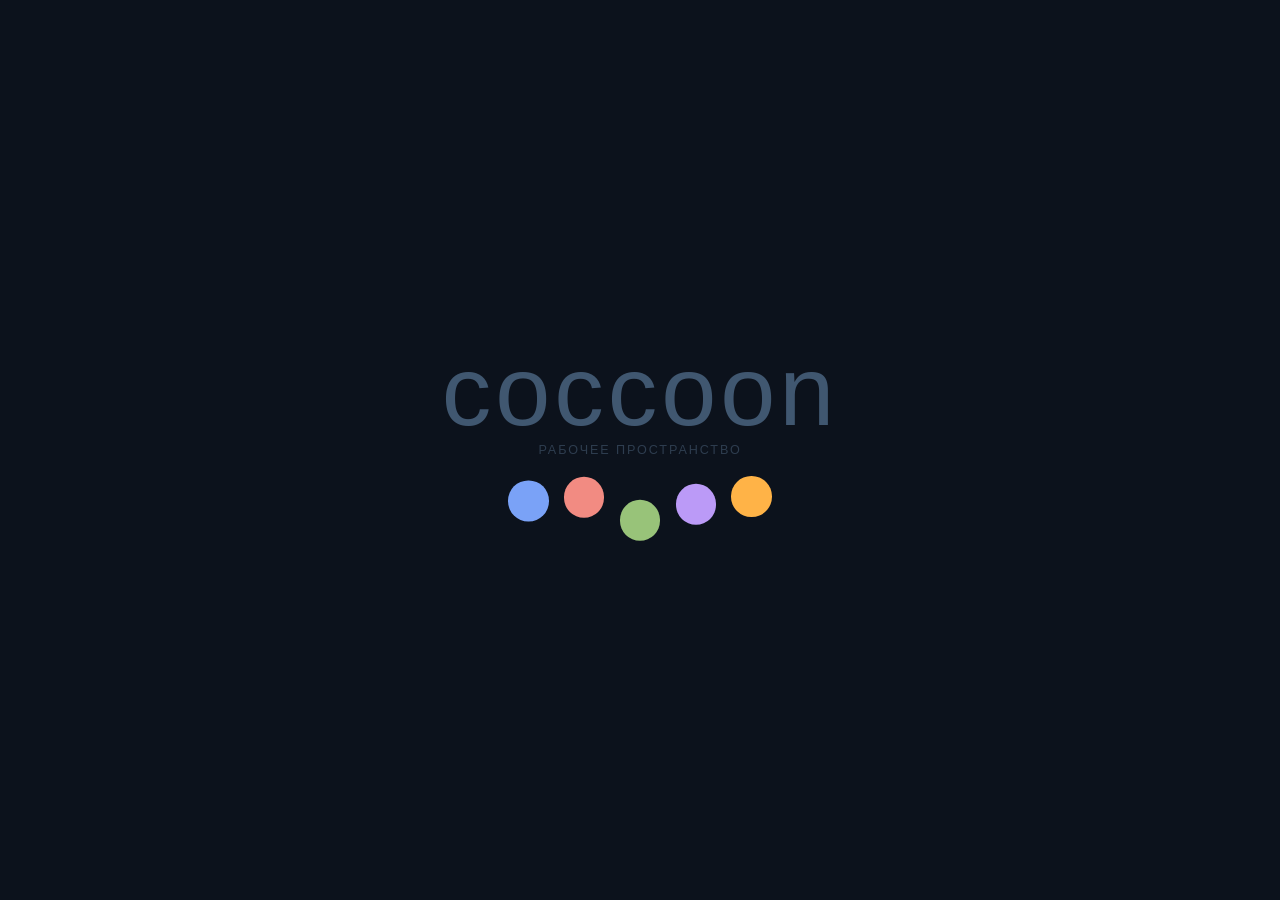
<file: index.html>
<!DOCTYPE html>
<html lang="ru">
<head>
    <meta charset="UTF-8">
    <meta name="viewport" content="width=device-width, initial-scale=1.0">
    <title>coccoon</title>
    <link rel="manifest" href="manifest.json">
<style>
    * {
        margin: 0;
        padding: 0;
        box-sizing: border-box;
    }

    html, body {
        height: 100%;
    }

    body {
        background: #0c121c;
        color: #ffffff;
        font-family: 'Inter', -apple-system, BlinkMacSystemFont, system-ui, sans-serif;
        height: 100dvh; /* динамическая высота для мобильных браузеров */
        overflow: hidden;
        -webkit-tap-highlight-color: transparent;
    }

    /*
     * Сетка из трёх строк: 1fr / auto / 1fr.
     * Средняя строка (subtitle) всегда ровно по центру.
     * Подзаголовок — якорь, всё остальное привязано к нему.
     */
    .center-wrapper {
        display: grid;
        grid-template-rows: 1fr auto 1fr;
        height: 100dvh;
        width: 100%;
        justify-items: center;
    }

    /* Заголовок — в верхней строке, прижат к подзаголовку */
    .top {
        grid-row: 1;
        align-self: end;
        padding-bottom: 0.2rem;
        padding-inline: 1rem;
        max-width: 100%;
    }

    h1 {
        font-size: clamp(44px, 11vh, 120px);
        font-weight: 400;
        font-family: 'Impact', 'Arial Narrow', sans-serif;
        color: #405770;
        letter-spacing: clamp(2px, 0.4vw, 4px);
        line-height: 1;
        white-space: nowrap;
    }

    /* Подзаголовок — якорь, всегда по центру */
    .subtitle {
        grid-row: 2;
        font-size: clamp(10px, 1.4vh, 18px);
        color: #2e3d4f;
        letter-spacing: clamp(1px, 0.15vw, 2px);
        text-transform: uppercase;
        font-family: 'Arial Black', 'Helvetica Bold', sans-serif;
        text-align: center;
        padding-inline: 1rem;
    }

    /* Шары — в нижней строке, прижаты к подзаголовку */
    .bottom {
        grid-row: 3;
        align-self: start;
        padding-top: 3rem;
        padding-inline: 1rem;
        max-width: 100%;
    }

    .balls-container {
        position: relative;
        display: flex;
        gap: clamp(6px, 1.2vw, 20px);
        align-items: center;
        justify-content: center;
        flex-wrap: nowrap;
    }

    .ball {
        width: clamp(20px, 4.5vh, 50px);
        height: clamp(20px, 4.5vh, 50px);
        border-radius: 50%;
        transform-origin: bottom;
        pointer-events: auto;
        flex-shrink: 0;
    }

    .ball:nth-child(1) { background: #7aa2f7; }
    .ball:nth-child(2) { background: #f28b82; }
    .ball:nth-child(3) { background: #98c379; }
    .ball:nth-child(4) { background: #bb9af7; }
    .ball:nth-child(5) { background: #ffb347; }

    /* Кнопка — абсолютный центр контейнера шаров */
    .btn {
        position: absolute;
        left: 50%;
        top: 50%;
        transform: translate(-50%, -50%);
        background-color: transparent;
        color: #cdd9ea;
        font-size: clamp(13px, 2.2vh, 24px);
        padding: 12px 70px;
        border-radius: 40px;
        text-decoration: none;
        font-family: 'Impact', 'Arial Narrow', sans-serif;
        opacity: 0;
        transition: opacity 1s ease;
        z-index: 100;
        white-space: nowrap;
        pointer-events: auto;
    }

    .btn.visible {
        opacity: 1;
    }

    /* ===== ЗАГЛУШКА ДЛЯ МАЛЕНЬКИХ ЭКРАНОВ ===== */
    .mobile-warning {
        display: none;
        position: fixed;
        inset: 0;
        z-index: 999999;
        background: #0c121c;
        color: #fff;
        flex-direction: column;
        align-items: center;
        justify-content: center;
        text-align: center;
        padding: 30px;
        box-sizing: border-box;
    }

    .mobile-warning.show {
        display: flex;
    }

    .mobile-warning h2 {
        font-size: clamp(22px, 3.5vh, 28px);
        margin-bottom: 15px;
        font-family: 'Impact', 'Arial Narrow', sans-serif;
        color: #7aa2f7;
        letter-spacing: 1px;
    }

    .mobile-warning p {
        font-size: clamp(14px, 2.2vh, 16px);
        color: #8f9eb5;
        line-height: 1.6;
        max-width: 320px;
    }

    /* =========================================================
       ЯВНАЯ АДАПТАЦИЯ ПО БРЕЙКПОИНТАМ
       (дополняет clamp() точными пределами на каждом диапазоне)
       ========================================================= */

    /* Ноутбуки и небольшие мониторы */
    @media (max-width: 1200px) {
        h1 { font-size: clamp(56px, 10vh, 100px); }
        .subtitle { font-size: clamp(12px, 1.3vh, 16px); }
        .btn { font-size: clamp(16px, 2vh, 22px); padding: 12px 60px; }
    }

    /* Планшеты */
    @media (max-width: 992px) {
        h1 { font-size: clamp(48px, 9vh, 80px); letter-spacing: 3px; }
        .subtitle { font-size: 13px; letter-spacing: 1.5px; }
        .btn { font-size: 18px; padding: 10px 55px; }
        .ball { width: clamp(24px, 5vh, 40px); height: clamp(24px, 5vh, 40px); }
        .balls-container { gap: 12px; }
    }

    /* ===== ТЕЛЕФОНЫ ===== */
    @media (max-width: 768px) {
        .center-wrapper {
            grid-template-rows: 1fr auto 1fr;
        }

        h1 {
            font-size: clamp(40px, 9vh, 64px);
            letter-spacing: 2px;
        }

        .subtitle {
            font-size: 11px;
            letter-spacing: 1.5px;
        }

        .btn {
            font-size: 15px;
            padding: 10px 42px;
        }

        .ball {
            width: clamp(20px, 5vh, 34px);
            height: clamp(20px, 5vh, 34px);
        }

        .balls-container {
            gap: 10px;
        }
    }

    /* Маленькие телефоны (iPhone SE, Galaxy A-серия и т.п.) */
    @media (max-width: 576px) {
        h1 {
            font-size: clamp(34px, 8vh, 52px);
            letter-spacing: 1.5px;
        }

        .subtitle {
            font-size: 10px;
            letter-spacing: 1px;
        }

        .btn {
            font-size: 14px;
            padding: 9px 34px;
        }

        .ball {
            width: clamp(18px, 4.5vh, 28px);
            height: clamp(18px, 4.5vh, 28px);
        }

        .balls-container {
            gap: 8px;
        }
    }

    /* Очень узкие телефоны */
    @media (max-width: 400px) {
        h1 {
            font-size: clamp(28px, 7.5vh, 42px);
            letter-spacing: 1px;
        }

        .subtitle {
            font-size: 9px;
            letter-spacing: 0.5px;
        }

        .btn {
            font-size: 13px;
            padding: 8px 28px;
        }

        .ball {
            width: 22px;
            height: 22px;
        }

        .balls-container {
            gap: 6px;
        }

        .mobile-warning h2 { font-size: 22px; }
        .mobile-warning p { font-size: 14px; }
    }

    /* ===== АЛЬБОМНАЯ ОРИЕНТАЦИЯ / НИЗКИЕ ЭКРАНЫ ===== */
    @media (max-height: 700px) {
        h1 { font-size: clamp(40px, 12vh, 80px); }
        .subtitle { font-size: 12px; }
        .btn { font-size: 16px; padding: 9px 50px; }
        .ball { width: clamp(22px, 5vh, 40px); height: clamp(22px, 5vh, 40px); }
    }

    @media (max-height: 500px) {
        h1 { font-size: clamp(32px, 11vh, 60px); letter-spacing: 2px; }
        .subtitle { font-size: 10px; }
        .btn { font-size: 14px; padding: 7px 36px; }
        .ball { width: clamp(18px, 5.5vh, 30px); height: clamp(18px, 5.5vh, 30px); }
        .balls-container { gap: 8px; }
    }

    /* ===== ТЕЛЕФОН В ПОРТРЕТНОЙ ОРИЕНТАЦИИ (специально) ===== */
    @media (max-width: 768px) and (orientation: portrait) {
        .center-wrapper {
            /* Чуть больше воздуха вокруг подзаголовка-якоря */
            grid-template-rows: 1fr auto 1fr;
        }

        /* Кнопка на телефоне не должна вылезать за края */
        .btn {
            max-width: 90vw;
            overflow: hidden;
            text-overflow: ellipsis;
        }
    }
</style>
</head>
<body>
    <div class="mobile-warning" id="mobileWarning">
        <h2>Откройте на компьютере</h2>
        <p>Это рабочее пространство создано для больших экранов.<br>Пожалуйста, зайдите с ПК или ноутбука.</p>
    </div>

    <div class="center-wrapper">
        <div class="top">
            <h1>coccoon</h1>
        </div>

        <p class="subtitle">рабочее пространство</p>

        <div class="bottom">
            <div class="balls-container">
                <div class="ball"></div>
                <div class="ball"></div>
                <div class="ball"></div>
                <div class="ball"></div>
                <div class="ball"></div>
                <a href="coccoon.html" class="btn" id="enterBtn">начать работу</a>
            </div>
        </div>
    </div>

    <script>
        const balls = document.querySelectorAll('.ball');
        const btn = document.getElementById('enterBtn');

        let completedBalls = 0;
        const totalBalls = balls.length;

        function jumpBall(ball, jumpCount, startDelay) {
            setTimeout(() => {
                let startTime = null;
                const jumpHeight = 30;
                const jumpDuration = 600;

                function animateJump(timestamp) {
                    if (!startTime) startTime = timestamp;
                    const progress = (timestamp - startTime) / jumpDuration;

                    if (progress < 1) {
                        const easeProgress = Math.sin(progress * Math.PI);
                        const y = easeProgress * jumpHeight;
                        ball.style.transform = `translateY(-${y}px)`;
                    } else {
                        ball.style.transform = 'translateY(0)';

                        if (jumpCount < 2) {
                            jumpBall(ball, jumpCount + 1, 0);
                        } else {
                            completedBalls++;
                            if (completedBalls === totalBalls) {
                                setTimeout(expandBlueBall, 100);
                            }
                        }
                        return;
                    }

                    requestAnimationFrame(animateJump);
                }

                requestAnimationFrame(animateJump);
            }, startDelay);
        }

function expandBlueBall() {
    const blueBall = balls[0];

    // 1. Фиксируем реальную ширину контейнера ДО анимации —
    //    это ровно расстояние от левого края первого круга
    //    до правого края последнего.
    const container = blueBall.parentElement;
    const targetWidth = container.getBoundingClientRect().width;

    // 2. Сбрасываем все трансформации от прыжков
    balls.forEach(ball => {
        ball.style.animation = 'none';
        ball.style.transform = 'translateY(0)';
    });

    // 3. Убираем остальные шары из потока, чтобы они не влияли на layout.
    //    Синий шар остаётся единственным flex-элементом и растягивается
    //    ровно на ширину контейнера.
    for (let i = 1; i < balls.length; i++) {
        balls[i].style.position = 'absolute';
        balls[i].style.pointerEvents = 'none';
        balls[i].style.opacity = '1';
    }

    // 4. Синий шар — растягиваем от 0 до targetWidth (по факту — от
    //    исходной ширины круга до полной ширины контейнера).
    const startWidth = blueBall.getBoundingClientRect().width;

    // Кнопка должна поместиться внутри «пилюли» — измерим её заранее.
    btn.style.opacity = '0';
    btn.style.display = 'block';
    const btnWidth = btn.offsetWidth;
    btn.style.display = '';
    btn.style.opacity = '';

    // Итоговая ширина — ровно ширина контейнера, но не меньше кнопки + отступы
    const finalWidth = Math.max(targetWidth, btnWidth + 40);

    blueBall.style.flexShrink = '0';
    blueBall.style.zIndex = '10';

    let startTime = null;
    const expandDuration = 2000;

    function animateExpand(timestamp) {
        if (!startTime) startTime = timestamp;
        const progress = Math.min((timestamp - startTime) / expandDuration, 1);
        const easeProgress = 1 - Math.pow(1 - progress, 3);

        const currentWidth = startWidth + (finalWidth - startWidth) * easeProgress;

        // 5. Жёстко задаём ширину и позицию: левый край — на месте первого
        //    круга, правый — на месте последнего. Никаких margin.
        blueBall.style.width = `${currentWidth}px`;
        blueBall.style.minWidth = `${currentWidth}px`;
        blueBall.style.maxWidth = `${currentWidth}px`;
        blueBall.style.height = `${startWidth}px`;
        blueBall.style.borderRadius = `${startWidth / 2}px`;
        blueBall.style.margin = '0';

        // 6. Остальные шары плавно исчезают
        for (let i = 1; i < balls.length; i++) {
            balls[i].style.opacity = 1 - easeProgress;
        }

        if (progress >= 1) {
            // Финальная фиксация — ровно targetWidth
            blueBall.style.width = `${finalWidth}px`;
            blueBall.style.minWidth = `${finalWidth}px`;
            blueBall.style.maxWidth = `${finalWidth}px`;
            btn.classList.add('visible');
            return;
        }

        requestAnimationFrame(animateExpand);
    }

    requestAnimationFrame(animateExpand);
}

        balls.forEach((ball, index) => {
            jumpBall(ball, 0, index * 200);
        });

        btn.addEventListener('click', function(e) {
            e.preventDefault();

            // Маленький экран — заглушка
            if (window.matchMedia('(max-width: 1024px)').matches) {
                document.getElementById('mobileWarning').classList.add('show');
                return;
            }

            // Затемнение и переход
            const darken = document.createElement('div');
            Object.assign(darken.style, {
                position: 'fixed',
                top: '0',
                left: '0',
                width: '100%',
                height: '100%',
                backgroundColor: '#0c121c',
                opacity: '0',
                transition: 'opacity 1s ease',
                zIndex: '9999',
                pointerEvents: 'none'
            });
            document.body.appendChild(darken);

            setTimeout(() => { darken.style.opacity = '1'; }, 50);
            setTimeout(() => { window.location.href = this.href; }, 1050);
        });
    </script>
</body>
</html>
</file>
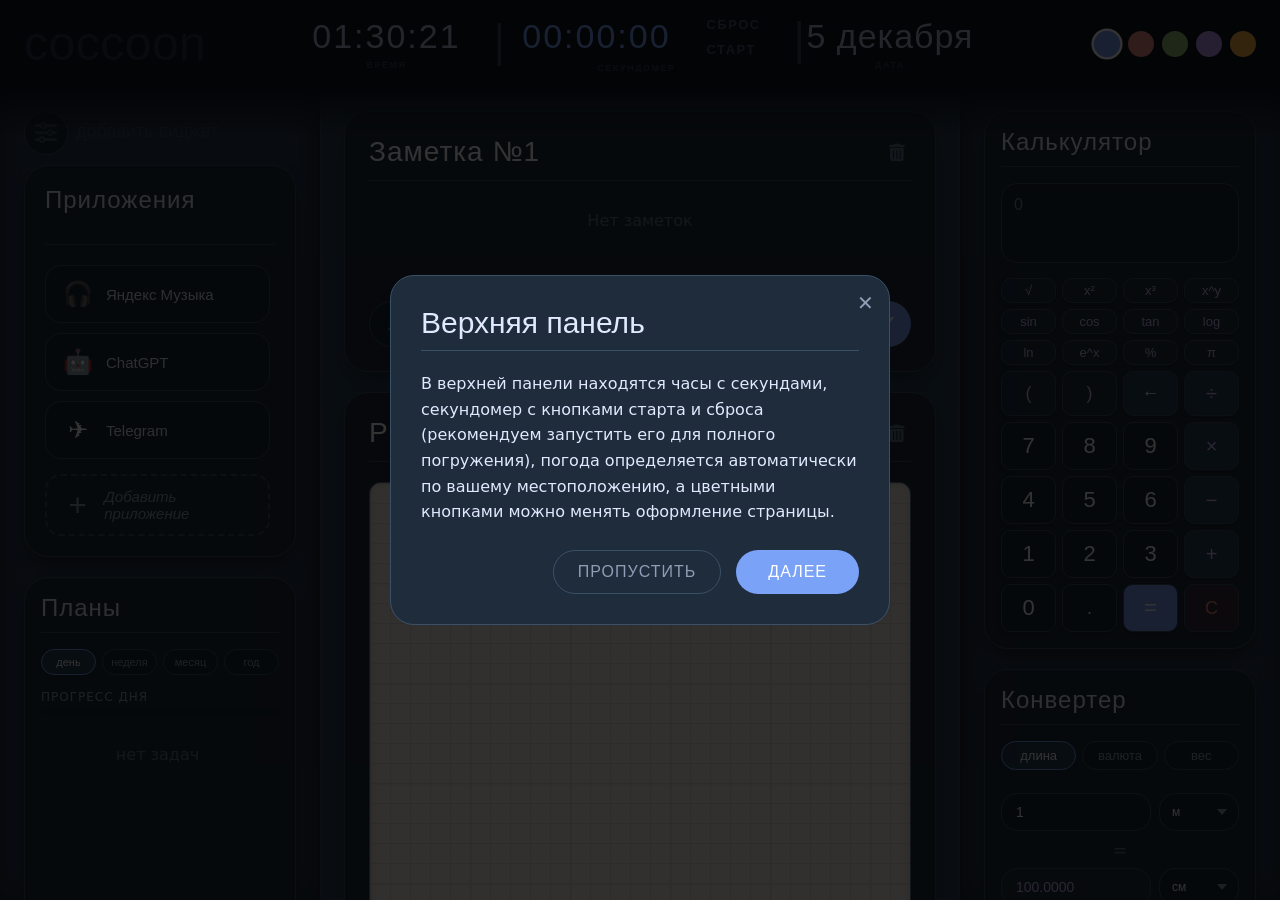
<file: coccoon.html>
<!DOCTYPE html>
<html lang="ru">
<head>
    <meta charset="UTF-8">
    <meta name="viewport" content="width=device-width, initial-scale=1.0">
    <title>coccoon · пространство</title>
    <link rel="stylesheet" href="style.css">
    <link rel="stylesheet" href="https://cdnjs.cloudflare.com/ajax/libs/font-awesome/6.0.0/css/all.min.css">
</head>
<body>

    <div class="mobile-warning">
    <h2>Откройте на компьютере</h2>
    <p>Это рабочее пространство создано для больших экранов.<br>Пожалуйста, зайдите с ПК или ноутбука.</p>
</div>

<style>
    body {
        opacity: 0;
        transition: opacity 1s ease;
    }
    body.loaded {
        opacity: 1;
    }
</style>

<script>
    // Проверяем что мы на coccoon.html и был переход с затемнением
    if (document.referrer.includes('index.html')) {
        // Затемнено при загрузке
        document.body.style.opacity = '0';
        document.body.style.transition = 'opacity 1s ease';
        
        // Плавно появляемся и добавляем класс loaded
        setTimeout(() => {
            document.body.style.opacity = '1';
            document.body.classList.add('loaded'); // Этого не хватало
        }, 100);
    } else {
        // Если зашли напрямую - показываем сразу и добавляем класс
        document.body.style.opacity = '1';
        document.body.classList.add('loaded'); // И здесь тоже
    }
</script>

<!-- Добавь сразу после <body> -->
<div class="instruction-overlay" id="instructionOverlay">
    <!-- Модальное окно -->
    <div class="instruction-modal" id="instructionModal">
        <button class="close-btn" id="closeInstruction">✕</button>
        <h1 id="instructionTitle">Верхняя панель</h1>
        <div class="instruction-content" id="instructionContent">
            <p>В верхней панели находятся часы с секундами...</p>
        </div>
        <div class="instruction-footer">
            <button class="skip-btn" id="skipBtn">Пропустить</button>
            <button class="next-btn" id="nextBtn">Далее</button>
        </div>
    </div>
</div>

<style>
/* Остальные стили модального окна без изменений */
.instruction-overlay {
    position: fixed;
    top: 0;
    left: 0;
    width: 100%;
    height: 100%;
    background: rgba(0, 0, 0, 0.8);
    z-index: 9999;
    display: flex;
    align-items: center;
    justify-content: center;
}

.instruction-modal {
    background: #1e2c3c;
    border: 1px solid #3a5068;
    border-radius: 24px;
    padding: 30px;
    max-width: 500px;
    width: 90%;
    position: relative;
    animation: fadeIn 0.3s ease;
    z-index: 9999;
}

@keyframes fadeIn {
    from { opacity: 0; transform: scale(0.95); }
    to { opacity: 1; transform: scale(1); }
}

.close-btn {
    position: absolute;
    top: 15px;
    right: 15px;
    background: transparent;
    border: none;
    color: #8f9eb5;
    font-size: 20px;
    cursor: pointer;
    transition: color 0.2s;
    z-index: 10;
}

.close-btn:hover {
    color: #ffffff;
}

.instruction-modal h1 {
    font-size: 30px;
    color: #e1e9ff;
    margin-bottom: 20px;
    border-bottom: 1px solid #3a5068;
    padding-bottom: 10px;
    font-family: 'Impact', 'Arial Narrow', sans-serif;
    font-weight: normal;
    padding-right: 30px;
}

.instruction-content p {
    color: #e1e9ff;
    margin: 15px 0;
    line-height: 1.6;
    font-size: 16px;
}

.instruction-footer {
    display: flex;
    gap: 15px;
    margin-top: 25px;
    justify-content: flex-end;
}

.skip-btn {
    background: transparent;
    color: #8f9eb5;
    border: 1px solid #3a5068;
    padding: 12px 24px;
    border-radius: 30px;
    font-size: 16px;
    cursor: pointer;
    transition: all 0.2s;
    font-family: 'Arial Black', 'Helvetica Bold', sans-serif;
    text-transform: uppercase;
    letter-spacing: 1px;
}

.skip-btn:hover {
    background: #2a3f54;
    color: #ffffff;
    border-color: #5f748d;
}

.next-btn {
    background: var(--accent-color);
    color: white;
    border: none;
    padding: 12px 32px;
    border-radius: 30px;
    font-size: 16px;
    cursor: pointer;
    transition: all 0.2s;
    font-family: 'Arial Black', 'Helvetica Bold', sans-serif;
    text-transform: uppercase;
    letter-spacing: 1px;
}

.next-btn:hover {
    background: var(--accent-color);
    transform: scale(1.02);
}
</style>

<script>
const instructions = [
    {
        title: 'Верхняя панель',
        text: 'В верхней панели находятся часы с секундами, секундомер с кнопками старта и сброса (рекомендуем запустить его для полного погружения), погода определяется автоматически по вашему местоположению, а цветными кнопками можно менять оформление страницы.'
    },
    {
        title: 'Левая колонка',
        text: 'В левой колонке живут приложения — уже есть Яндекс Музыка, ChatGPT и Telegram, а через кнопку с плюсиком можно добавить любые другие, указав название и ссылку. Ненужные приложения удаляются крестиком. Также в левой колонке находится План — можно ставить задачи на день, неделю, месяц и год, отмечать выполненные и следить за прогрессом. Отдельная кнопка добавления виджетов позволяет расширять пространство новыми заметками и рисунками.'
    },
    {
        title: 'Центральная колонка',
        text: 'Центральная колонка — самое сердце рабочего пространства. Здесь вы найдете заметки с чекбоксами, где можно записывать важное и отмечать выполненное, а также рисовалку с тетрадной клеткой и набором цветов — удобно для быстрых набросков или записей от руки. Трекер привычек помогает следить за регулярностью дел: просто нажимайте на ячейки с пн по вс, чтобы отметить выполнение, а прогресс-бар покажет общий результат за неделю. Календарь позволяет оставлять заметки на любой день и выделять даты цветом — дважды кликните по числу, чтобы добавить напоминание или событие.'
    },
    {
        title: 'Правая колонка',
        text: 'В правой колонке расположились калькулятор с кучей научных функций и конвертер величин, который поможет перевести длину, валюту или вес, курс валют примерный!'
    }
];

let currentStep = 0;

function updateInstruction() {
    document.getElementById('instructionTitle').textContent = instructions[currentStep].title;
    document.getElementById('instructionContent').innerHTML = `<p>${instructions[currentStep].text}</p>`;
    
    if (currentStep === instructions.length - 1) {
        document.getElementById('nextBtn').textContent = 'Готово';
    } else {
        document.getElementById('nextBtn').textContent = 'Далее';
    }
}

document.getElementById('closeInstruction').onclick = function() {
    document.getElementById('instructionOverlay').style.display = 'none';
};

document.getElementById('skipBtn').onclick = function() {
    document.getElementById('instructionOverlay').style.display = 'none';
};

document.getElementById('nextBtn').onclick = function() {
    if (currentStep < instructions.length - 1) {
        currentStep++;
        updateInstruction();
    } else {
        document.getElementById('instructionOverlay').style.display = 'none';
    }
};

updateInstruction();
</script>

<!-- ШАПКА (липкая) -->
<header class="header">
    <div class="header-content">
        <div class="logo">
            <h1>coccoon</h1>
        </div>
        
        <div class="header-info">
            <!-- Время -->
            <div class="time-block">
                <div class="time-row">
                    <div class="time" id="currentTime">--:--:--</div>
                </div>
                <div class="time-label">время</div>
            </div>
            
            <!-- Секундомер -->
            <div class="timer-block">
                <div class="timer-row">
                    <div class="timer-display" id="stopwatch">00:00:00</div>
                    <div class="timer-buttons">
                        <button class="timer-btn" id="resetStopwatch">сброс</button>
                        <button class="timer-btn" id="startStopwatch">старт</button>
                    </div>
                </div>
                <div class="timer-label">секундомер</div>
            </div>
            
            <!-- Дата -->
            <div class="date-block">
                <div class="date-row">
                    <div class="date" id="currentDate">---</div>
                </div>
                <div class="date-label">дата</div>
            </div>
        </div>
        
            <!-- Кнопки смены темы (куда хочешь, например в правую колонку) -->
<div class="theme-switcher">
    <button class="theme-btn" data-theme="blue" style="background: #7aa2f7"></button>
    <button class="theme-btn" data-theme="red" style="background: #f28b82"></button>
    <button class="theme-btn" data-theme="green" style="background: #98c379"></button>
    <button class="theme-btn" data-theme="purple" style="background: #bb9af7"></button>
    <button class="theme-btn" data-theme="orange" style="background: #ffb347"></button>
</div>




    </div>
</header>

    <!-- ТРИ КОЛОНКИ -->
    <div class="columns">
<!-- Левая колонка -->
<div class="block left-block">
    <div class="block-content">

<!-- Добавь в правую часть шапки, рядом с цветами -->
<div style="display: flex; align-items: center; gap: 8px;">
    <div class="settings-btn" id="settingsBtn">
        <i class="fas fa-sliders-h"></i>
    </div>
    <span class="settings-text">добавить виджет</span>
</div>
<!-- Модальное окно добавления виджета -->
<div class="widget-modal" id="widgetModal">
    <div class="modal-content">
        <div class="modal-header">
            <h3>Добавить виджет</h3>
            <button class="modal-close" id="closeModal">✕</button>
        </div>
        <div class="modal-list">
            <div class="modal-item" data-widget="notes">
                <span class="item-name">Заметка</span>
            </div>
            <div class="modal-item" data-widget="draw">
                <span class="item-name">Рисунок</span>
            </div>
        </div>
    </div>
</div>

<!-- Виджет приложений -->
<div class="apps-widget">
    <!-- Шапка -->
    <div class="apps-header">
        <h2 class="apps-title">Приложения</h2>
    </div>
    
    <!-- Контейнер с приложениями (скроллится) -->
    <div class="apps-categories" id="appsCategories">
        <!-- Приложения будут загружаться через JS -->
    </div>
</div>

<!-- Модальное окно для добавления приложения -->
<div class="app-modal" id="appModal" style="display: none;">
    <div class="app-modal-content">
        <div class="app-modal-header">
            <h3>Добавить приложение</h3>
            <button class="app-modal-close" onclick="closeAppModal()">✕</button>
        </div>
        <div class="app-modal-body">
            <input type="text" class="app-modal-input" id="appNameInput" placeholder="название" style="font-style: italic;">
            <input type="text" class="app-modal-input" id="appUrlInput" placeholder="ссылка" style="font-style: italic;">
            
<!-- Раздел смайликов -->
<div class="emoji-section">
    <div class="emoji-label">выберите смайлик</div>
    <div class="emoji-grid" id="emojiGrid">
        <button class="emoji-btn" data-emoji="🎧">🎧</button>
        <button class="emoji-btn" data-emoji="🤖">🤖</button>
        <button class="emoji-btn" data-emoji="✈️">✈️</button>
        <button class="emoji-btn" data-emoji="📺">📺</button>
        <button class="emoji-btn" data-emoji="🎮">🎮</button>
        <button class="emoji-btn" data-emoji="📌">📌</button>
        <button class="emoji-btn" data-emoji="🎨">🎨</button>
        <button class="emoji-btn" data-emoji="🔍">🔍</button>
        <button class="emoji-btn" data-emoji="💬">💬</button>
        <button class="emoji-btn" data-emoji="📝">📝</button>
        <button class="emoji-btn" data-emoji="🎵">🎵</button>
        <button class="emoji-btn" data-emoji="🌊">🌊</button>
        <button class="emoji-btn" data-emoji="⚡">⚡</button>
        <button class="emoji-btn" data-emoji="✨">✨</button>
        <button class="emoji-btn" data-emoji="🪁">🪁</button>
        <button class="emoji-btn" data-emoji="🎥">🎥</button>
        <button class="emoji-btn" data-emoji="🔄">🔄</button>
        <button class="emoji-btn" data-emoji="👽">👽</button>
        <button class="emoji-btn" data-emoji="📱">📱</button>
        <button class="emoji-btn" data-emoji="💻">💻</button>
        <button class="emoji-btn" data-emoji="🖥️">🖥️</button>
        <button class="emoji-btn" data-emoji="📷">📷</button>
        <button class="emoji-btn" data-emoji="🎙️">🎙️</button>
        <button class="emoji-btn" data-emoji="🎚️">🎚️</button>
        <button class="emoji-btn" data-emoji="🎛️">🎛️</button>
        <button class="emoji-btn" data-emoji="🎸">🎸</button>
        <button class="emoji-btn" data-emoji="🥁">🥁</button>
        <button class="emoji-btn" data-emoji="🎹">🎹</button>
        <button class="emoji-btn" data-emoji="🎷">🎷</button>
        <button class="emoji-btn" data-emoji="🎺">🎺</button>
        <button class="emoji-btn" data-emoji="🎻">🎻</button>
        <button class="emoji-btn" data-emoji="🎬">🎬</button>
        <button class="emoji-btn" data-emoji="🎭">🎭</button>
        <button class="emoji-btn" data-emoji="🎨">🎨</button>
        <button class="emoji-btn" data-emoji="🎪">🎪</button>
        <button class="emoji-btn" data-emoji="🎟️">🎟️</button>
    </div>
</div>
        </div>
        <div class="app-modal-footer">
            <button class="app-modal-btn cancel" onclick="closeAppModal()">Отменить</button>
            <button class="app-modal-btn add" onclick="addNewApp()">Добавить</button>
        </div>
    </div>
</div>
                                <!-- Новый виджет: Планы -->
        <div class="plans-widget">
            <div class="plans-header">
                <h2 class="plans-title">Планы</h2>
            </div>
            
            <div class="plans-tabs">
                <button class="plans-tab active" data-plan="day">день</button>
                <button class="plans-tab" data-plan="week">неделя</button>
                <button class="plans-tab" data-plan="month">месяц</button>
                <button class="plans-tab" data-plan="year">год</button>
            </div>
            
            <!-- День -->
            <div class="plan-content active" id="day-plan">
                <div class="plan-progress">
                    <div class="progress-text">прогресс дня</div>
                    <div class="progress-bar">
                        <div class="progress-fill" id="dayProgress" style="width: 0%;"></div>
                    </div>
                </div>
                <div class="plan-list" id="day-tasks">
                    <!-- задачи будут добавляться -->
                </div>
                <div class="add-plan">
                    <input type="text" class="plan-input" id="day-input" placeholder="Задача на день">
                    <button class="add-plan-btn" onclick="addTask('day')">✓</button>
                </div>
            </div>
            
            <!-- Неделя -->
            <div class="plan-content" id="week-plan">
                <div class="plan-progress">
                    <div class="progress-text">прогресс недели</div>
                    <div class="progress-bar">
                        <div class="progress-fill" id="weekProgress" style="width: 0%;"></div>
                    </div>
                </div>
                <div class="plan-list" id="week-tasks">
                    <!-- задачи будут добавляться -->
                </div>
                <div class="add-plan">
                    <input type="text" class="plan-input" id="week-input" placeholder="Задача на неделю">
                    <button class="add-plan-btn" onclick="addTask('week')">✓</button>
                </div>
            </div>
            
            <!-- Месяц -->
            <div class="plan-content" id="month-plan">
                <div class="plan-progress">
                    <div class="progress-text">прогресс месяца</div>
                    <div class="progress-bar">
                        <div class="progress-fill" id="monthProgress" style="width: 0%;"></div>
                    </div>
                </div>
                <div class="plan-list" id="month-tasks">
                    <!-- задачи будут добавляться -->
                </div>
                <div class="add-plan">
                    <input type="text" class="plan-input" id="month-input" placeholder="Задача на месяц">
                    <button class="add-plan-btn" onclick="addTask('month')">✓</button>
                </div>
            </div>
            
            <!-- Год -->
            <div class="plan-content" id="year-plan">
                <div class="plan-progress">
                    <div class="progress-text">прогресс года</div>
                    <div class="progress-bar">
                        <div class="progress-fill" id="yearProgress" style="width: 0%;"></div>
                    </div>
                </div>
                <div class="plan-list" id="year-tasks">
                    <!-- задачи будут добавляться -->
                </div>
                <div class="add-plan">
                    <input type="text" class="plan-input" id="year-input" placeholder="Задача на год">
                    <button class="add-plan-btn" onclick="addTask('year')">✓</button>
                </div>
            </div>
        </div>

    </div>
</div>

        <!-- Центральная колонка -->
        <div class="block center-block">
            <div class="block-content">
                <!-- Виджет заметок -->
                <div class="notes-widget" data-widget-id="notes-1">
                    <div class="notes-header">
                        <div style="display: flex; justify-content: space-between; align-items: center;">
                            <input type="text" class="notes-title-input" value="Заметка №1" id="notesTitle">
                            <button class="delete-widget-btn" onclick="showDeleteConfirm(this)">
                                <i class="fas fa-trash-alt"></i>
                            </button>
                        </div>
                    </div>
                    
                    <div class="notes-list" id="notesList"></div>
                    
                    <div class="notes-footer">
                        <input type="text" class="note-input" id="noteInput" placeholder="Добавить заметку">
                        <button class="add-note-btn" id="addNoteBtn">✓</button>
                    </div>
                </div>

                <!-- Виджет рисования (тетрадный лист) -->
                <div class="draw-widget" data-widget-id="draw-1">
                    <div class="draw-header">
                        <div style="display: flex; justify-content: space-between; align-items: center;">
                            <input type="text" class="draw-title-input" value="Рисунок №1" id="drawTitle">
                            <button class="delete-widget-btn" onclick="showDeleteConfirm(this)">
                                <i class="fas fa-trash-alt"></i>
                            </button>
                        </div>
                    </div>
                    
                    <div class="draw-canvas-container">
                        <canvas id="drawCanvas" width="500" height="300"></canvas>
                        <div class="grid-overlay"></div>
                    </div>
                    
                    <div class="draw-footer">
                        <button class="draw-btn" id="clearCanvas">очистить</button>
                        <div class="undo-redo">
                            <button class="draw-btn" id="undoBtn">←</button>
                            <button class="draw-btn" id="redoBtn">→</button>
                        </div>
                        <div class="draw-tools">
                            <button class="tool-btn active" data-color="#000000">●</button>
                            <button class="tool-btn" data-color="#7aa2f7">●</button>
                            <button class="tool-btn" data-color="#bb9af7">●</button>
                            <button class="tool-btn" data-color="#f28b82">●</button>
                            <button class="tool-btn" data-color="#98c379">●</button>
                        </div>
                    </div>
                </div>


        <!-- Виджет-трекер привычек -->
        <div class="tracker-widget" data-widget-id="tracker-1">
            <div class="tracker-header">
                <div style="display: flex; justify-content: space-between; align-items: center;">
                    <input type="text" class="tracker-title-input" value="Трекер привычек">
                </div>
            </div>
            
            <!-- Прогресс бар -->
            <div class="tracker-progress">
                <div class="progress-text">прогресс недели</div>
                <div class="progress-bar">
                    <div class="progress-fill" id="trackerProgress" style="width: 0%;"></div>
                </div>
            </div>
            
            <!-- Таблица трекера -->
            <div class="tracker-table-container">
                <table class="tracker-table">
                    <thead>
                        <tr>
                            <th class="tracker-corner"></th>
                            <th>пн</th>
                            <th>вт</th>
                            <th>ср</th>
                            <th>чт</th>
                            <th>пт</th>
                            <th>сб</th>
                            <th>вс</th>
                        </tr>
                    </thead>
                    <tbody id="trackerBody">
                        <!-- Строки будут добавляться через JS -->
                    </tbody>
                </table>
            </div>
            
            <!-- Кнопка добавления новой привычки -->
            <div class="add-tracker-row">
                <input type="text" class="tracker-input" id="newTrackerInput" placeholder="Добавить привычку">
                <button class="add-tracker-btn" id="addTrackerBtn">✓</button>
            </div>
        </div>
        <!-- ===== КОНЕЦ ВСТАВКИ ===== -->
        



                <!-- Новый виджет: Календарь -->
        <div class="calendar-widget">
            <div class="calendar-header">
                <h2 class="calendar-title">Календарь</h2>
                <div class="calendar-month">
                    <button class="month-prev">←</button>
                    <span class="month-year" id="currentMonthYear">Март 2026</span>
                    <button class="month-next">→</button>
                </div>
            </div>
            
            <div class="calendar-days">
                <div class="day-name">пн</div>
                <div class="day-name">вт</div>
                <div class="day-name">ср</div>
                <div class="day-name">чт</div>
                <div class="day-name">пт</div>
                <div class="day-name">сб</div>
                <div class="day-name">вс</div>
            </div>
            
            <div class="calendar-grid" id="calendarGrid">
                <!-- Ячейки календаря будут генерироваться -->
            </div>
            
            <div class="calendar-colors">
                <div class="color-hint">выберите цвет и нажмите на дату</div>
                <div class="color-buttons">
                    <button class="color-btn" data-color="#7aa2f7" title="синий"></button>
                    <button class="color-btn" data-color="#bb9af7" title="фиолетовый"></button>
                    <button class="color-btn" data-color="#f28b82" title="красный"></button>
                    <button class="color-btn" data-color="#98c379" title="зеленый"></button>
                    <button class="color-btn" data-color="transparent" title="сбросить цвет"></button>
                </div>
                <div class="date-hint">щелкните 2 раза по дате чтобы написать</div>
            </div>
        </div>
    </div>
</div>




                <!-- Правая колонка -->
        <div class="block right-block">
            <div class="block-content">
                <!-- Виджет калькулятора -->
                <div class="calculator-widget">
                    <div class="calculator-header">
                        <h2 class="calculator-title">Калькулятор</h2>
                    </div>
                    
                    <div class="calculator-display" id="calcDisplay">
                        <div class="calc-expression"></div>
                        <div class="calc-result"></div>
                    </div>
                    
                    <div class="calculator-buttons">
                        <!-- Первый ряд - научные функции -->
                        <button class="calc-btn function" data-value="sqrt">√</button>
                        <button class="calc-btn function" data-value="square">x²</button>
                        <button class="calc-btn function" data-value="cube">x³</button>
                        <button class="calc-btn function" data-value="pow">x^y</button>
                        
                        <button class="calc-btn function" data-value="sin">sin</button>
                        <button class="calc-btn function" data-value="cos">cos</button>
                        <button class="calc-btn function" data-value="tan">tan</button>
                        <button class="calc-btn function" data-value="log">log</button>
                        
                        <button class="calc-btn function" data-value="ln">ln</button>
                        <button class="calc-btn function" data-value="exp">e^x</button>
                        <button class="calc-btn function" data-value="percent">%</button>
                        <button class="calc-btn function" data-value="pi">π</button>
                        
                        <!-- Второй ряд - скобки и управление -->
                        <button class="calc-btn" data-value="(">(</button>
                        <button class="calc-btn" data-value=")">)</button>
                        <button class="calc-btn" data-value="←">←</button>
                        <button class="calc-btn operator" data-value="/">÷</button>
                        
                        <!-- Цифры и операции -->
                        <button class="calc-btn" data-value="7">7</button>
                        <button class="calc-btn" data-value="8">8</button>
                        <button class="calc-btn" data-value="9">9</button>
                        <button class="calc-btn operator" data-value="*">×</button>
                        
                        <button class="calc-btn" data-value="4">4</button>
                        <button class="calc-btn" data-value="5">5</button>
                        <button class="calc-btn" data-value="6">6</button>
                        <button class="calc-btn operator" data-value="-">−</button>
                        
                        <button class="calc-btn" data-value="1">1</button>
                        <button class="calc-btn" data-value="2">2</button>
                        <button class="calc-btn" data-value="3">3</button>
                        <button class="calc-btn operator" data-value="+">+</button>
                        
                        <button class="calc-btn" data-value="0">0</button>
                        <button class="calc-btn" data-value=".">.</button>
                        <button class="calc-btn equals" data-value="=">=</button>
                        <button class="calc-btn clear" data-value="C">C</button>
                    </div>
                </div>

<!-- Виджет конвертера -->
<div class="converter-widget">
    <div class="converter-header">
        <h2 class="converter-title">Конвертер</h2>
    </div>
    
    <div class="converter-tabs">
        <button class="converter-tab active" data-tab="length">длина</button>
        <button class="converter-tab" data-tab="currency">валюта</button>
        <button class="converter-tab" data-tab="weight">вес</button>
    </div>
    
    <!-- Длина -->
    <div class="converter-content active" id="length-converter">
        <div class="converter-row">
            <input type="number" class="converter-input" id="length-input" value="1" step="any">
            <div class="custom-select">
                <select id="length-from">
                    <option value="1">м</option>
                    <option value="100">см</option>
                    <option value="1000">мм</option>
                    <option value="0.001">км</option>
                    <option value="3.28084">фут</option>
                    <option value="39.3701">дюйм</option>
                </select>
            </div>
        </div>
        
        <div class="converter-equals">=</div>
        
        <div class="converter-row">
            <input type="number" class="converter-input" id="length-output" value="100" readonly>
            <div class="custom-select">
                <select id="length-to">
                    <option value="1">м</option>
                    <option value="100" selected>см</option>
                    <option value="1000">мм</option>
                    <option value="0.001">км</option>
                    <option value="3.28084">фут</option>
                    <option value="39.3701">дюйм</option>
                </select>
            </div>
        </div>
    </div>
    
    <!-- Валюта -->
    <div class="converter-content" id="currency-converter">
        <div class="converter-row">
            <input type="number" class="converter-input" id="currency-input" value="100" step="any">
            <div class="custom-select">
                <select id="currency-from">
                    <option value="1">RUB</option>
                    <option value="0.011">USD</option>
                    <option value="0.010">EUR</option>
                    <option value="0.079">CNY</option>
                </select>
            </div>
        </div>
        
        <div class="converter-equals">=</div>
        
        <div class="converter-row">
            <input type="number" class="converter-input" id="currency-output" value="1.1" readonly>
            <div class="custom-select">
                <select id="currency-to">
                    <option value="1">RUB</option>
                    <option value="0.011" selected>USD</option>
                    <option value="0.010">EUR</option>
                    <option value="0.079">CNY</option>
                </select>
            </div>
        </div>
        
        <div class="converter-note">* курс примерный</div>
    </div>
    
    <!-- Вес -->
    <div class="converter-content" id="weight-converter">
        <div class="converter-row">
            <input type="number" class="converter-input" id="weight-input" value="1" step="any">
            <div class="custom-select">
                <select id="weight-from">
                    <option value="1">кг</option>
                    <option value="1000">г</option>
                    <option value="2.20462">фунт</option>
                    <option value="35.274">унц</option>
                </select>
            </div>
        </div>
        
        <div class="converter-equals">=</div>
        
        <div class="converter-row">
            <input type="number" class="converter-input" id="weight-output" value="1000" readonly>
            <div class="custom-select">
                <select id="weight-to">
                    <option value="1">кг</option>
                    <option value="1000" selected>г</option>
                    <option value="2.20462">фунт</option>
                    <option value="35.274">унц</option>
                </select>
            </div>
        </div>
    </div>
</div>
    </div>
</div>

<!-- Модальное окно подтверждения -->
<div class="modal-overlay" id="deleteModal" style="display: none;">
    <div class="modal-content">
        <p class="modal-message" id="modalMessage"></p>
        <div class="modal-buttons" id="modalButtons"></div>
    </div>
</div>

    <script src="script.js"></script>
</body>
</html>
</file>
<file: style.css>
/* ===== ПОЛНЫЙ CSS КОД ===== */

/* ===== ОСНОВНЫЕ СБРОСЫ ===== */
* {
    margin: 0;
    padding: 0;
    box-sizing: border-box;
}

:root {
    --accent-color: #7aa2f7;
    --accent-glow: rgba(122, 162, 247, 0.5);
    --accent-light: rgba(122, 162, 247, 0.2);
}

.theme-red {
    --accent-color: #f28b82;
    --accent-glow: rgba(242, 139, 130, 0.5);
    --accent-light: rgba(242, 139, 130, 0.2);
}

.theme-green {
    --accent-color: #98c379;
    --accent-glow: rgba(152, 195, 121, 0.5);
    --accent-light: rgba(152, 195, 121, 0.2);
}

.theme-purple {
    --accent-color: #bb9af7;
    --accent-glow: rgba(187, 154, 247, 0.5);
    --accent-light: rgba(187, 154, 247, 0.2);
}

.theme-orange {
    --accent-color: #ffb347;
    --accent-glow: rgba(255, 179, 71, 0.5);
    --accent-light: rgba(255, 179, 71, 0.2);
}

/* Запрещаем скролл всей страницы, фиксируем на 100vh */
body {
    background: #0c121c;
    color: #ffffff;
    height: 100vh;
    overflow: hidden; /* Главный фикс */
    display: flex;
    flex-direction: column;
    font-family: 'Inter', -apple-system, BlinkMacSystemFont, system-ui, sans-serif;
    margin: 0;
    padding: 0px;
}

/* Шапка теперь не sticky, а просто фиксированной высоты */
.header {
    flex-shrink: 0;
    position: relative;
    z-index: 100;
    width: 100%;
}

.header-content {
    background: #0c121c;
    padding: 0px 20px 10px 20px;
    display: flex;
    align-items: center;
    justify-content: space-between;
}

.header::after {
    content: '';
    position: absolute;
    top: 100%;
    left: 0;
    width: 100%;
    height: 50px;
    background: linear-gradient(to bottom, rgba(12, 18, 28, 1), transparent);
    pointer-events: none;
    z-index: 99;
}

.logo h1 {
    font-size: 60px;
    font-weight: 400;
    color: #263348;
    font-family: 'Impact', 'Arial Narrow', sans-serif;
    letter-spacing: 0.5px;
}

.header-info {
    display: flex;
    align-items: center;
    gap: 60px;
    position: absolute;
    left: 50%;
    transform: translateX(-50%);
}

.time-block, .timer-block, .date-block {
    display: flex;
    flex-direction: column;
    align-items: center;
    gap: 4px;
    position: relative;
}

.time-row, .timer-row, .date-row {
    display: flex;
    align-items: baseline;
    justify-content: center;
    gap: 15px;
}

.time-label, .timer-label, .date-label {
    font-size: 10px;
    color: #39495c;
    font-family: 'Arial Black', 'Helvetica Bold', sans-serif;
    text-transform: uppercase;
    letter-spacing: 2px;
    font-weight: 900;
    opacity: 0.8;
}

.time-row {
    width: 180px; /* Сузили, так как даты тут больше нет */
    justify-content: center;
}

.time {
    font-size: 42px;
    font-weight: 400;
    font-family: 'Impact', 'Arial Narrow', sans-serif;
    color: #a9bad4; 
    text-align: center;
    font-variant-numeric: tabular-nums;
    letter-spacing: 2px;
}

.date {
    font-size: 42px; 
    color: #a9bad4;
    font-family: 'Impact', 'Arial Narrow', sans-serif;
    text-align: center;
    font-variant-numeric: tabular-nums;
    letter-spacing: 1px;
    white-space: nowrap;
}

/* Разделители между блоками */
.time-block::after {
    content: "|";
    color: #3a4a5a;
    font-size: 42px;
    font-weight: 200;
    position: absolute;
    right: -30px;
    top: 0px;
}

.timer-block::after {
    content: "|";
    color: #3a4a5a;
    font-size: 42px;
    font-weight: 200;
    position: absolute;
    right: -30px;
    top: 0px;
}

.timer-row {
    display: flex;
    align-items: center;
    justify-content: center;
    gap: 20px;
    width: 100%;
}

.timer-display {
    font-size: 42px;
    font-weight: 400;
    font-family: 'Impact', 'Arial Narrow', sans-serif;
    color: var(--accent-color);
    width: 180px;
    min-width: 180px;
    max-width: 180px;
    text-align: center;
    display: inline-block;
    letter-spacing: 2px;
    font-variant-numeric: tabular-nums;
}

.timer-buttons {
    display: flex;
    flex-direction: column;
    gap: 6px;
    min-width: 60px;
}

.timer-btn {
    background: transparent;
    border: none;
    color: #5f748d;
    font-size: 13px;
    font-family: 'Arial Black', sans-serif;
    text-transform: uppercase;
    letter-spacing: 1.5px;
    padding: 2px 0;
    cursor: pointer;
    transition: all 0.2s;
    text-align: left;
    font-weight: 900;
    opacity: 0.7;
    white-space: nowrap;
}

.timer-btn:hover {
    color: #9aabbf;
    opacity: 1;
    transform: translateX(2px);
}

.weather-temp {
    font-size: 38px;
    font-weight: 400;
    font-family: 'Impact', 'Arial Narrow', sans-serif;
    color: #a9bad4;
    width: 80px;
    min-width: 80px;
    max-width: 80px;
    text-align: right;
    display: inline-block;
    font-variant-numeric: tabular-nums;
    letter-spacing: 1px;
}

.weather-city {
    font-size: 28px;
    color: #5f7289;
    font-family: 'Impact', 'Arial Narrow', sans-serif;
    width: 140px;
    min-width: 140px;
    max-width: 140px;
    text-align: left;
    display: inline-block;
    font-variant-numeric: tabular-nums;
    letter-spacing: 1px;
    white-space: nowrap;
}

.time-block::after {
    content: "|";
    color: #3a4a5a;
    font-size: 42px;
    font-weight: 200;
    position: absolute;
    right: -40px;
    top: 0px;
}

.timer-block::after {
    content: "|";
    color: #3a4a5a;
    font-size: 42px;
    font-weight: 200;
    position: absolute;
    right: -40px;
    top: 0px;
}

.weather-block::after {
    display: none;
}

.header-right {
    width: 180px;
    visibility: hidden;
}

.theme-switcher {
    display: flex;
    gap: 8px;
    justify-content: center;
    margin: 10px 0;
}

.theme-btn {
    width: 30px;
    height: 30px;
    border-radius: 50%;
    border: 2px solid transparent;
    cursor: pointer;
    transition: all 0.2s;
}

.theme-btn:hover {
    transform: scale(1.2);
    border-color: white;
}

.theme-btn.active {
    border-color: white;
    transform: scale(1.2);
}

/* Кнопка настроек */
.settings-btn {
    width: 50px;
    height: 50px;
    border-radius: 50%;
    background: #1a2938;
    border: 1px solid #3a5068;
    display: flex;
    align-items: center;
    justify-content: center;
    cursor: pointer;
    font-size: 25px;
    transition: all 0.2s;
    margin-bottom: 10px;
    color: #3a5068;
}

.settings-btn:hover {
    background: #2a3f54;
    border-color: var(--accent-color);
}

.settings-text {
    padding-bottom: 15px;
    color: #3a5068;
    font-size: 20px;
    font-family: 'Arial Black', 'Helvetica Bold', sans-serif;
    line-height: 1;
}

/* Модальное окно */
.widget-modal {
    position: fixed;
    top: 0;
    left: 0;
    width: 100%;
    height: 100%;
    background: rgba(0, 0, 0, 0.7);
    z-index: 10000;
    display: none;
    align-items: center;
    justify-content: center;
}

.widget-modal.show {
    display: flex;
}

.modal-content {
    background: #1e2c3c;
    border: 1px solid #3a5068;
    border-radius: 24px;
    width: 300px;
    box-shadow: 0 20px 40px rgba(0, 0, 0, 0.5);
}

.modal-header {
    display: flex;
    justify-content: space-between;
    align-items: center;
    padding: 20px;
    border-bottom: 1px solid #3a5068;
}

.modal-header h3 {
    font-size: 20px;
    margin: 0;
    border: none;
    font-family: 'Impact', 'Arial Narrow', sans-serif;
    text-shadow: none;  /* убирает тень */
    -webkit-text-stroke: 0; /* убирает обводку */
    font-weight: normal; /* нормальная жирность */
}

.modal-close {
    background: transparent;
    border: none;
    color: #8f9eb5;
    font-size: 20px;
    cursor: pointer;
}

.modal-close:hover {
    color: white;
}

.modal-list {
    padding: 20px;
}

.modal-item {
    display: flex;
    align-items: center;
    gap: 15px;
    padding: 12px;
    background: #1a2938;
    border: 1px solid #3a5068;
    border-radius: 16px;
    margin-bottom: 10px;
    cursor: pointer;
    transition: all 0.2s;
}

.modal-item:last-child {
    margin-bottom: 0;
}

.modal-item:hover {
    background: #2a3f54;
    border-color: var(--accent-color);
}

.item-name {
    color: white;
    font-size: 16px;
    font-family: 'Arial Black', 'Helvetica Bold', sans-serif;
}

/* ===== ТРИ КОЛОНКИ ===== */
/* Контейнер колонок занимает всё оставшееся место */
.columns {
    display: grid;
    grid-template-columns: 1fr 2fr 1fr;
    flex: 1;
    overflow: hidden; /* Скрываем внешний скролл */
    margin-top: 0;
}

/* Блоки колонок скроллятся только внутри себя */
.block {
    padding: 24px;
    height: 100%; /* На всю высоту доступного пространства */
    overflow-y: auto; /* Внутренний скролл, если контент не влезает */
}

/* Делаем скроллбары в колонках тонкими и аккуратными */
.block::-webkit-scrollbar {
    width: 6px;
}
.block::-webkit-scrollbar-track {
    background: transparent;
}
.block::-webkit-scrollbar-thumb {
    background: #3a5068;
    border-radius: 4px;
}
.block::-webkit-scrollbar-thumb:hover {
    background: #5f748d;
}

.block-content h2 {
    font-size: 24px;
    font-weight: 400;
    color: #ffffff;
    opacity: 0.9;
}

.left-block {
    background: #28374c;
}

/* ===== ВИДЖЕТ ПРИЛОЖЕНИЙ ===== */
.apps-widget {
    background: #1e2c3c;
    border-radius: 24px;
    padding: 20px;
    width: 100%;
    height: auto; /* Фиксированная высота */
    display: flex;
    flex-direction: column;
    box-shadow: 0 10px 20px -5px rgba(0, 0, 0, 0.4);
    border: 1px solid #3a5068;
    overflow: hidden; /* Скрываем overflow у виджета */
}

.apps-header {
    margin-bottom: 20px;
    border-bottom: 1px solid #3a5068;
    padding-bottom: 15px;
    flex-shrink: 0; /* Заголовок не сжимается */
}

.apps-title {
    font-size: 28px;
    font-weight: 400;
    font-family: 'Impact', 'Arial Narrow', sans-serif;
    color: #ffffff;
    letter-spacing: 1px;
    margin: 0 0 15px 0;
}

.apps-categories {
    flex: 1; /* Занимает всё оставшееся место */
    overflow-y: auto; /* Включаем вертикальный скролл */
    min-height: 0; /* Важно для flex-контейнера */
    padding-right: 5px;
    display: flex;
    flex-direction: column;
    gap: 10px;
}

/* Стили для скролла */
.apps-categories::-webkit-scrollbar {
    width: 4px;
}

.apps-categories::-webkit-scrollbar-track {
    background: #1a2938;
    border-radius: 4px;
}

.apps-categories::-webkit-scrollbar-thumb {
    background: #3a5068;
    border-radius: 4px;
}

.apps-categories::-webkit-scrollbar-thumb:hover {
    background: #5f748d;
}

/* Карточки приложений */
.app-card {
    display: flex;
    align-items: center;
    gap: 12px;
    padding: 12px 16px;
    background: #1a2938;
    border: 1px solid #3a5068;
    border-radius: 16px;
    text-decoration: none;
    color: #ffffff;
    transition: all 0.2s;
    position: relative;
    flex-shrink: 0; /* Карточки не сжимаются */
}

.app-card:hover {
    background: #2a3f54;
    border-color: var(--accent-color);
}

.app-card:hover .delete-app {
    opacity: 1;
}

.app-icon {
    font-size: 24px;
    width: 32px;
    height: 32px;
    display: flex;
    align-items: center;
    justify-content: center;
}

.app-name {
    font-size: 15px;
    font-family: 'Inter', sans-serif;
    color: #e1e9ff;
    flex: 1;
}

.delete-app {
    position: absolute;
    right: 12px;
    top: 50%;
    transform: translateY(-50%);
    width: 22px;
    height: 22px;
    border-radius: 50%;
    background: transparent;
    border: none;
    color: #5f748d;
    font-size: 16px;
    cursor: pointer;
    opacity: 0;
    transition: all 0.2s;
    display: flex;
    align-items: center;
    justify-content: center;
}

.delete-app:hover {
    color: #f28b82;
    transform: translateY(-50%) scale(1.2);
}

/* Кнопка добавления */
.add-app-card {
    display: flex;
    align-items: center;
    gap: 12px;
    padding: 12px 16px;
    background: transparent;
    border: 2px dashed #3a5068;
    border-radius: 16px;
    color: #8f9eb5;
    cursor: pointer;
    transition: all 0.2s;
    margin-top: 5px;
    flex-shrink: 0;
}

.add-app-card:hover {
    border-color: var(--accent-color);
    color: #ffffff;
    background: rgba(122, 162, 247, 0.1);
}

.add-icon {
    font-size: 24px;
    width: 32px;
    height: 32px;
    display: flex;
    align-items: center;
    justify-content: center;
}

.add-text {
    font-size: 15px;
    font-family: 'Inter', sans-serif;
    font-style: italic;
}

/* ===== МОДАЛЬНОЕ ОКНО ДЛЯ ПРИЛОЖЕНИЙ ===== */
.app-modal {
    position: fixed;
    top: 0;
    left: 0;
    width: 100%;
    height: 100%;
    background: rgba(0, 0, 0, 0.8);
    z-index: 10000;
    display: flex;
    align-items: center;
    justify-content: center;
    backdrop-filter: blur(4px);
}

.app-modal-content {
    background: #1e2c3c;
    border: 1px solid #3a5068;
    border-radius: 24px;
    width: 450px;
    max-width: 90%;
    max-height: 80vh;
    display: flex;
    flex-direction: column;
    box-shadow: 0 20px 40px rgba(0, 0, 0, 0.5);
}

.app-modal-header {
    display: flex;
    justify-content: space-between;
    align-items: center;
    padding: 20px 24px;
    border-bottom: 1px solid #3a5068;
    flex-shrink: 0;
}

.app-modal-header h3 {
    font-size: 24px;
    color: #e1e9ff;
    margin: 0;
    font-family: 'Impact', 'Arial Narrow', sans-serif;
    font-weight: 400;
}

.app-modal-close {
    background: transparent;
    border: none;
    color: #8f9eb5;
    font-size: 24px;
    cursor: pointer;
    transition: all 0.2s;
    width: 32px;
    height: 32px;
    display: flex;
    align-items: center;
    justify-content: center;
    border-radius: 50%;
}

.app-modal-close:hover {
    color: #ffffff;
    background: #2a3f54;
}

.app-modal-body {
    padding: 24px;
    overflow-y: auto;
    flex: 1;
    display: flex;
    flex-direction: column;
    gap: 20px;
}

.app-modal-input {
    width: 100%;
    padding: 14px 18px;
    background: #1a2938;
    border: 1px solid #3a5068;
    border-radius: 30px;
    color: #ffffff;
    font-size: 15px;
    font-family: 'Inter', sans-serif;
    outline: none;
    transition: all 0.2s;
    box-sizing: border-box;
}

.app-modal-input:focus {
    border-color: var(--accent-color);
    box-shadow: 0 0 0 2px var(--accent-light);
}

.app-modal-input::placeholder {
    color: #5f748d;
    font-style: italic;
}

/* Секция смайликов */
.emoji-section {
    display: flex;
    flex-direction: column;
    gap: 12px;
}

.emoji-label {
    font-size: 14px;
    color: #8f9eb5;
    text-transform: uppercase;
    letter-spacing: 1px;
    font-family: 'Arial Black', sans-serif;
}

.emoji-grid {
    display: grid;
    grid-template-columns: repeat(6, 1fr);
    gap: 8px;
    max-height: 200px;
    overflow-y: auto;
    padding: 10px;
    background: #1a2938;
    border-radius: 16px;
    border: 1px solid #3a5068;
}

/* Стили для скролла сетки смайликов */
.emoji-grid::-webkit-scrollbar {
    width: 4px;
}

.emoji-grid::-webkit-scrollbar-track {
    background: #1a2938;
    border-radius: 4px;
}

.emoji-grid::-webkit-scrollbar-thumb {
    background: #3a5068;
    border-radius: 4px;
}

.emoji-btn {
    background: transparent;
    border: none;
    font-size: 28px;
    padding: 8px;
    cursor: pointer;
    border-radius: 12px;
    transition: all 0.2s;
    display: flex;
    align-items: center;
    justify-content: center;
    aspect-ratio: 1;
}

.emoji-btn:hover {
    background: #2a3f54;
    transform: scale(1.1);
}

.emoji-btn.selected {
    background: var(--accent-color);
    box-shadow: 0 0 10px var(--accent-glow);
}

/* Футер модального окна */
.app-modal-footer {
    display: flex;
    gap: 12px;
    padding: 20px 24px;
    border-top: 1px solid #3a5068;
    flex-shrink: 0;
}

.app-modal-btn {
    flex: 1;
    padding: 12px 20px;
    border-radius: 30px;
    font-size: 16px;
    cursor: pointer;
    transition: all 0.2s;
    border: none;
    font-family: 'Arial Black', 'Helvetica Bold', sans-serif;
    text-transform: uppercase;
    letter-spacing: 1px;
}

.app-modal-btn.cancel {
    background: transparent;
    border: 1px solid #3a5068;
    color: #8f9eb5;
}

.app-modal-btn.cancel:hover {
    background: #2a3f54;
    color: #ffffff;
    border-color: var(--accent-color);
}

.app-modal-btn.add {
    background: var(--accent-color);
    color: white;
}

.app-modal-btn.add:hover {
    background: var(--accent-color);
    transform: scale(1.02);
}

/* Центральная колонка */
.center-block {
    background: #2d4256;
    box-shadow: 0 15px 25px -8px rgba(0, 0, 0, 0.8), 0 0 0 1px rgba(255, 255, 255, 0.05) inset;
    z-index: 2;
    position: relative;
}

/* ===== ВИДЖЕТ ЗАМЕТОК ===== */
.notes-widget {
    background: #1e2c3c;
    border-radius: 24px;
    padding: 24px;
    width: 100%;
    display: flex;
    flex-direction: column;
    box-shadow: 0 10px 20px -5px rgba(0, 0, 0, 0.4);
    border: 1px solid #3a5068;
    margin-bottom: 20px;
}

.notes-header {
    margin-bottom: 20px;
    border-bottom: 1px solid #3a5068;
    padding-bottom: 12px;
}

.notes-title-input {
    background: transparent;
    border: none;
    color: #ffffff;
    font-size: 28px;
    font-weight: 400;
    font-family: 'Impact', 'Arial Narrow', sans-serif;
    width: 100%;
    padding: 0;
    outline: none;
    letter-spacing: 1px;
}

.notes-title-input::placeholder {
    color: #5f748d;
}

.notes-list {
    flex: 1;
    overflow-y: auto;
    overflow-x: visible;
    margin-bottom: 16px;
    min-height: 100px;
    max-height: 300px;
    padding: 0 10px;
    margin: 0 -10px;
    width: calc(100% + 20px);
    align-self: center;
}

.note-item {
    display: flex;
    align-items: center;
    gap: 12px;
    padding: 12px 0;
    animation: slideIn 0.2s ease;
    border-bottom: 1px solid #2a3f54;
    position: relative;
}

.note-item:first-child {
    padding-top: 12px;
}

.note-item:last-child {
    padding-bottom: 12px;
    border-bottom: none;
}

.note-item:hover .delete-note {
    opacity: 1;
}

.note-item.hidden {
    display: none;
}

.note-checkbox {
    width: 20px;
    height: 20px;
    border-radius: 50%;
    border: 2px solid #5f748d;
    background: transparent;
    cursor: pointer;
    appearance: none;
    -webkit-appearance: none;
    outline: none;
    transition: all 0.2s;
    flex-shrink: 0;
    margin-left: 5px;
}

.note-checkbox:checked {
    background: var(--accent-color);
    border-color: var(--accent-color);
    box-shadow: 0 0 10px 3px var(--accent-glow);
}

.note-checkbox:checked::after {
    display: none;
}

.note-text {
    flex: 1;
    font-size: 16px;
    color: #e1e9ff;
    word-break: break-word;
    transition: all 0.2s;
    font-family: 'Inter', sans-serif;
    line-height: 1.5;
}

.note-text.completed {
    text-decoration: line-through;
    color: #5f748d;
}

.delete-note {
    background: transparent;
    border: none;
    color: #5f748d;
    font-size: 20px;
    cursor: pointer;
    padding: 0 5px;
    opacity: 0;
    transition: all 0.2s;
    flex-shrink: 0;
}

.delete-note:hover {
    color: #f28b82;
}

.notes-footer {
    display: flex;
    gap: 10px;
    margin-top: 0;
    padding-top: 0;
}

.note-input {
    flex: 1;
    background: #1a2938;
    border: 1px solid #3a5068;
    border-radius: 30px;
    padding: 12px 18px;
    color: #ffffff;
    font-size: 15px;
    outline: none;
    transition: all 0.2s;
    font-family: 'Inter', sans-serif;
    font-style: italic;
}

.note-input:focus {
    border-color: var(--accent-color);
    box-shadow: 0 0 0 2px var(--accent-light);
}

.note-input::placeholder {
    color: #5f748d;
}

.add-note-btn {
    background: var(--accent-color);
    border: none;
    border-radius: 50%;
    width: 46px;
    height: 46px;
    color: white;
    font-size: 24px;
    cursor: pointer;
    transition: all 0.2s;
    display: flex;
    align-items: center;
    justify-content: center;
    flex-shrink: 0;
}

.add-note-btn:hover {
    background: var(--accent-color);
    transform: scale(1.05);
}

.notes-list::-webkit-scrollbar {
    width: 4px;
}

.notes-list::-webkit-scrollbar-track {
    background: #1a2938;
}

.notes-list::-webkit-scrollbar-thumb {
    background: #3a5068;
    border-radius: 4px;
}

.notes-list::-webkit-scrollbar-thumb:hover {
    background: #5f748d;
}

@keyframes slideIn {
    from {
        opacity: 0;
        transform: translateY(-10px);
    }
    to {
        opacity: 1;
        transform: translateY(0);
    }
}

/* ===== ВИДЖЕТ РИСОВАНИЯ ===== */
.draw-widget {
    background: #1e2c3c;
    border-radius: 24px;
    padding: 24px;
    width: 100%;
    display: flex;
    flex-direction: column;
    box-shadow: 0 10px 20px -5px rgba(0, 0, 0, 0.4);
    border: 1px solid #3a5068;
    margin-bottom: 20px;
}

.draw-header {
    margin-bottom: 20px;
    border-bottom: 1px solid #3a5068;
    padding-bottom: 12px;
}

.draw-title-input {
    background: transparent;
    border: none;
    color: #ffffff;
    font-size: 28px;
    font-weight: 400;
    font-family: 'Impact', 'Arial Narrow', sans-serif;
    width: 100%;
    padding: 0;
    outline: none;
    letter-spacing: 1px;
}

.draw-title-input::placeholder {
    color: #5f748d;
}

.draw-canvas-container {
    position: relative;
    width: 100%;
    height: 500px;
    background: #f5f0e7;
    border-radius: 12px;
    overflow: hidden;
    margin-bottom: 16px;
    border: 1px solid #5f748d;
    box-shadow: inset 0 0 10px rgba(0, 0, 0, 0.1);
}

#drawCanvas {
    position: absolute;
    top: 0;
    left: 0;
    width: 100%;
    height: 100%;
    cursor: crosshair;
    z-index: 2;
    touch-action: none; /* <--- ЭТО ВАЖНО! Отключает скролл при рисовании */
}

.grid-overlay {
    position: absolute;
    top: 0;
    left: 0;
    width: 100%;
    height: 100%;
    background-image: 
        linear-gradient(to right, #b3b3b3 1px, transparent 1px),
        linear-gradient(to bottom, #b3b3b3 1px, transparent 1px);
    background-size: 20px 20px;
    opacity: 0.3;
    pointer-events: none;
    z-index: 1;
}

.grid-overlay::after {
    content: '';
    position: absolute;
    top: 0;
    left: 0;
    width: 100%;
    height: 100%;
    background-image: 
        linear-gradient(to right, #4a4a4a 2px, transparent 2px),
        linear-gradient(to bottom, #4a4a4a 2px, transparent 2px);
    background-size: 100px 100px;
    opacity: 0.2;
    pointer-events: none;
}

.draw-footer {
    display: flex;
    gap: 10px;
    align-items: center;
}

.draw-btn {
    background: #1a2938;
    border: 1px solid #3a5068;
    color: #ffffff;
    padding: 8px 16px;
    border-radius: 20px;
    font-size: 14px;
    cursor: pointer;
    transition: all 0.2s;
    font-family: 'Inter', sans-serif;
}

.draw-btn:hover {
    background: #2a3f54;
    border-color: var(--accent-color);
}

.draw-tools {
    display: flex;
    gap: 8px;
    margin-left: auto;
}

.tool-btn {
    width: 36px;
    height: 36px;
    border-radius: 50%;
    border: 2px solid transparent;
    background: #1a2938;
    cursor: pointer;
    font-size: 20px;
    display: flex;
    align-items: center;
    justify-content: center;
    transition: all 0.2s;
}

.tool-btn.active {
    border-color: #ffffff;
    transform: scale(1.1);
    box-shadow: 0 0 10px rgba(255, 255, 255, 0.3);
}

.tool-btn[data-color="#7aa2f7"] { color: #7aa2f7; }
.tool-btn[data-color="#bb9af7"] { color: #bb9af7; }
.tool-btn[data-color="#f28b82"] { color: #f28b82; }
.tool-btn[data-color="#98c379"] { color: #98c379; }
.tool-btn[data-color="#000000"] { color: #000000; }

.undo-redo {
    display: flex;
    gap: 5px;
}

.undo-redo .draw-btn {
    width: 40px;
    font-size: 18px;
    padding: 8px 0;
}

/* ===== ВИДЖЕТ ПЛАНОВ ===== */
.plans-widget {
    background: #1e2c3c;
    border-radius: 24px;
    padding: 20px;
    width: 100%;
    display: flex;
    flex-direction: column;
    box-shadow: 0 10px 20px -5px rgba(0, 0, 0, 0.4);
    border: 1px solid #3a5068;
    margin-bottom: 20px;
        margin-top: 20px;
}

.plans-header {
    margin-bottom: 16px;
    border-bottom: 1px solid #3a5068;
    padding-bottom: 10px;
}

.plans-title {
    font-size: 28px;
    font-weight: 400;
    font-family: 'Impact', 'Arial Narrow', sans-serif;
    color: #ffffff;
    letter-spacing: 1px;
    margin: 0;
}

.plans-tabs {
    display: flex;
    gap: 8px;
    margin-bottom: 20px;
}

.plans-tab {
    flex: 1;
    background: #1a2938;
    border: 1px solid #3a5068;
    border-radius: 30px;
    padding: 8px 0;
    font-size: 14px;
    font-family: 'Inter', sans-serif;
    color: #8f9eb5;
    cursor: pointer;
    transition: all 0.2s;
}

.plans-tab.active {
    background: #2a3f54;
    color: #ffffff;
    border-color: var(--accent-color);
}

.plan-content {
    display: none;
}

.plan-content.active {
    display: flex;
    flex-direction: column;
    flex: 1;
    min-height: 0;
}

.plan-progress {
    margin-bottom: 20px;
}

.progress-text {
    font-size: 12px;
    color: #8f9eb5;
    margin-bottom: 5px;
    text-transform: uppercase;
    letter-spacing: 1px;
}

.progress-bar {
    width: 100%;
    height: 6px;
    background: #1a2938;
    border-radius: 10px;
    overflow: hidden;
}

.progress-fill {
    height: 100%;
    background: var(--accent-color);
    border-radius: 10px;
    transition: width 0.3s;
}

.plan-list {
    margin-bottom: 15px;
    min-height: 180px;   /* ← блок будет минимум 400px, даже если задач нет */
    max-height: 800px;   /* ← не больше 800px, дальше скролл */
    overflow-y: auto;
    padding-right: 5px;
}

.plan-item {
    display: flex;
    align-items: flex-start; /* Текст начинается сверху, если он длинный */
    gap: 10px;
    padding: 10px 0;
    border-bottom: 1px solid #2a3f54;
}

.plan-item:last-child {
    border-bottom: none;
}

.plan-checkbox {
    width: 18px;
    height: 18px;
    border-radius: 50%;
    border: 2px solid #5f748d;
    background: transparent;
    cursor: pointer;
    appearance: none;
    -webkit-appearance: none;
    transition: all 0.2s;
}

.plan-checkbox:checked {
    background: var(--accent-color);
    border-color: var(--accent-color);
    box-shadow: 0 0 10px var(--accent-glow);
}

.plan-checkbox:checked + .plan-text {
    text-decoration: line-through;
    color: #5f748d;
}

.plan-text {
    flex: 1;
    font-size: 15px;
    color: #e1e9ff;
    font-family: 'Inter', sans-serif;
    word-break: break-word;   /* Разрешает перенос длинных слов */
    overflow-wrap: break-word; /* Дополнительная страховка для переноса */
    white-space: normal;      /* Отменяет запрет на перенос строк */
    line-height: 1.4;         /* Делает текст чуть компактнее при переносе */
}

.plan-delete {
    background: transparent;
    border: none;
    color: #5f748d;
    font-size: 18px;
    cursor: pointer;
    opacity: 0;
    transition: opacity 0.2s;
}

.plan-item:hover .plan-delete {
    opacity: 1;
}

.plan-delete:hover {
    color: #f28b82;
}

.add-plan {
    display: flex;
    gap: 10px;
    align-items: center; /* Выравниваем по центру по вертикали */
    width: 100%;
}

.plan-input {
    flex: 1; /* Занимает всё свободное место */
    min-width: 0; /* Важно, чтобы input мог сжиматься меньше своего содержимого */
    background: #1a2938;
    border: 1px solid #3a5068;
    border-radius: 30px;
    padding: 12px 18px;
    color: #ffffff;
    font-size: 14px; /* Вернул нормальный размер шрифта, 10px слишком мелко */
    font-family: 'Inter', sans-serif;
    outline: none;
    transition: all 0.2s;
    font-style: italic;
}

.plan-input:focus {
    border-color: var(--accent-color);
    box-shadow: 0 0 0 2px var(--accent-light);
}

.plan-input::placeholder {
    color: #5f748d;
    font-style: italic;
}

.add-plan-btn {
    background: var(--accent-color);
    border: none;
    border-radius: 50%;
    width: 46px;
    height: 46px;
    flex-shrink: 0; /* Запрещаем кнопке сжиматься */
    color: white;
    font-size: 24px;
    cursor: pointer;
    transition: all 0.2s;
    display: flex;
    align-items: center;
    justify-content: center;
    padding: 0; /* Убираем внутренние отступы, чтобы текст был ровно по центру */
}

.add-plan-btn:hover {
    background: var(--accent-color);
    transform: scale(1.05);
}

.plan-list::-webkit-scrollbar {
    width: 4px;
}

.plan-list::-webkit-scrollbar-track {
    background: #1a2938;
}

.plan-list::-webkit-scrollbar-thumb {
    background: #3a5068;
    border-radius: 4px;
}

/* ===== ВИДЖЕТ-ТРЕКЕР ПРИВЫЧЕК ===== */
.tracker-widget {
    background: #1e2c3c;
    border-radius: 24px;
    padding: 24px;
    width: 100%;
    display: flex;
    flex-direction: column;
    box-shadow: 0 10px 20px -5px rgba(0, 0, 0, 0.4);
    border: 1px solid #3a5068;
    margin-bottom: 20px;
}

.tracker-header {
    margin-bottom: 20px;
    border-bottom: 1px solid #3a5068;
    padding-bottom: 12px;
}

.tracker-title-input {
    background: transparent;
    border: none;
    color: #ffffff;
    font-size: 28px;
    font-weight: 400;
    font-family: 'Impact', 'Arial Narrow', sans-serif;
    width: 100%;
    padding: 0;
    outline: none;
    letter-spacing: 1px;
}

.tracker-progress {
    margin-bottom: 20px;
}

.tracker-table-container {
    overflow-x: auto;
    margin-bottom: 20px;
    border-radius: 12px;
}

/* ===== ИСПРАВЛЕННАЯ ТАБЛИЦА ===== */
.tracker-table {
    width: 100%;
    border-collapse: collapse;
    font-family: 'Inter', sans-serif;
    table-layout: fixed;
}

/* Заголовки таблицы */
.tracker-table th {
    padding: 0;
    text-align: center;
    color: #8f9eb5;
    font-size: 14px;
    font-weight: 500;
    border-bottom: 1px solid #3a5068;
    height: 56px;
    vertical-align: middle;
}

/* Ячейки таблицы */
.tracker-table td {
    padding: 0;
    text-align: center;
    border-bottom: 1px solid #2a3f54;
    height: 56px;
    vertical-align: middle;
}

/* Первая колонка (названия) */
.tracker-table th:first-child,
.tracker-table td:first-child {
    text-align: left;
    padding-left: 10px;
    padding-right: 10px;
    color: #e1e9ff;
    font-weight: 400;
    width: 300px;
    min-width: 300px;
    max-width: 300px;
}

/* Колонки с днями (пн, вт, ср...) */
.tracker-table th:not(:first-child),
.tracker-table td:not(:first-child) {
    width: auto;
    /* min-width: 80px;
    max-width: 80px; */
}

.tracker-corner {
    background: transparent;
}

/* Контейнер для названия привычки и кнопки удаления */
.habit-name {
    display: flex;
    align-items: center;
    gap: 8px;
    height: 56px;
    padding: 8px 0;
    width: 100%;
}

/* Текст названия привычки */
.habit-name span {
    flex: 1;
    white-space: normal;
    word-break: break-word;
    overflow-wrap: break-word;
    line-height: 1.4;
    max-height: 56px;
    overflow-y: auto;
    color: #e1e9ff;
}

/* Квадратики для отметок */
.habit-cell {
    width: 40px;
    height: 40px;
    border-radius: 8px;
    background: #1a2938;
    border: 1px solid #3a5068;
    cursor: pointer;
    transition: all 0.2s;
    margin: 0 auto;
}

.habit-cell:hover {
    transform: scale(1.1);
    border-color: var(--accent-color);
}

.habit-cell.completed {
    background: var(--accent-color);
    border-color: var(--accent-color);
    box-shadow: 0 0 10px var(--accent-glow);
}

/* Кнопка удаления привычки */
.delete-habit {
    background: transparent;
    border: none;
    color: #5f748d;
    font-size: 16px;
    cursor: pointer;
    opacity: 0;
    transition: opacity 0.2s;
    padding: 0;
    flex-shrink: 0;
    width: 24px;
    height: 24px;
    display: flex;
    align-items: center;
    justify-content: center;
    border-radius: 50%;
}

.delete-habit:hover {
    color: #f28b82; /* Только крестик становится красным */
    background: transparent; /* Фон прозрачный */
}

tr:hover .delete-habit {
    opacity: 1;
}

/* Строка добавления новой привычки */
.add-tracker-row {
    display: flex;
    gap: 10px;
    margin-top: 10px;
}

.tracker-input {
    flex: 1;
    background: #1a2938;
    border: 1px solid #3a5068;
    border-radius: 30px;
    padding: 12px 18px;
    color: #ffffff;
    font-size: 15px;
    font-family: 'Inter', sans-serif;
    outline: none;
    transition: all 0.2s;
    font-style: italic;
}

.tracker-input:focus {
    border-color: var(--accent-color);
    box-shadow: 0 0 0 2px var(--accent-light);
}

.add-tracker-btn {
    background: var(--accent-color);
    border: none;
    border-radius: 50%;
    width: 46px;
    height: 46px;
    color: white;
    font-size: 24px;
    cursor: pointer;
    transition: all 0.2s;
    display: flex;
    align-items: center;
    justify-content: center;
}

.add-tracker-btn:hover {
    background: var(--accent-color);
    transform: scale(1.05);
}

/* Сообщение "Нет привычек" */
.tracker-table td[colspan] {
    text-align: center;
    padding: 40px !important;
    color: #5f748d;
    font-style: italic;
    height: auto;
    min-height: 120px;
    vertical-align: middle;
    width: auto !important;
}

/* Скрываем кнопку удаления в строке с сообщением */
.tracker-table td[colspan] .delete-habit {
    display: none;
}

/* Скролл слева для текста в первой колонке */
.habit-name span {
    flex: 1;
    white-space: normal;
    word-break: break-word;
    overflow-wrap: break-word;
    line-height: 1.4;
    max-height: 56px;
    overflow-y: auto;
    direction: rtl; /* Меняем направление текста */
    text-align: left; /* Выравнивание текста слева */
    padding-left: 5px;
    padding-right: 0;
    scrollbar-width: thin;
    scrollbar-color: #3a5068 #1a2938;
}

/* Возвращаем нормальное направление для текста */
.habit-name span * {
    direction: ltr;
}

/* Для Webkit браузеров (Chrome, Safari, Edge) */
.habit-name span::-webkit-scrollbar {
    width: 6px;
}

.habit-name span::-webkit-scrollbar-track {
    background: #1a2938;
    border-radius: 10px;
}

.habit-name span::-webkit-scrollbar-thumb {
    background: #3a5068;
    border-radius: 10px;
    border: 1px solid #1a2938;
}

.habit-name span::-webkit-scrollbar-thumb:hover {
    background: #5f748d;
}

.habit-name span::-webkit-scrollbar-button {
    display: none;
}

/* Убеждаемся что скролл слева */
.habit-name span {
    direction: rtl;
}

.habit-name span > * {
    direction: ltr;
}

/* Скролл без фона и без стрелок */
.habit-name span {
    flex: 1;
    white-space: normal;
    word-break: break-word;
    overflow-wrap: break-word;
    line-height: 1.4;
    max-height: 56px;
    overflow-y: auto;
    scrollbar-width: thin; /* Для Firefox */
    scrollbar-color: #3a5068 transparent; /* Убираем фон */
    padding-right: 3px;
}

/* Убираем фон и стрелки для Webkit браузеров (Chrome, Safari, Edge) */
.habit-name span::-webkit-scrollbar {
    width: 4px; /* Тоньше */
    background: transparent; /* Прозрачный фон */
}

.habit-name span::-webkit-scrollbar-track {
    background: transparent; /* Прозрачный трек */
}

.habit-name span::-webkit-scrollbar-thumb {
    background: #3a5068; /* Только ползунок */
    border-radius: 10px;
}

.habit-name span::-webkit-scrollbar-thumb:hover {
    background: #5f748d;
}

/* Полностью убираем стрелки */
.habit-name span::-webkit-scrollbar-button {
    display: none;
    width: 0;
    height: 0;
}

/* Для Firefox */
.habit-name span {
    scrollbar-width: thin;
    scrollbar-color: #3a5068 transparent;
}

/* ===== ВИДЖЕТ КАЛЕНДАРЯ ===== */
.calendar-widget {
    background: #1e2c3c;
    border-radius: 24px;
    padding: 20px;
    width: 100%;
    display: flex;
    flex-direction: column;
    box-shadow: 0 10px 20px -5px rgba(0, 0, 0, 0.4);
    border: 1px solid #3a5068;
    margin-bottom: 20px;
}

.calendar-header {
    margin-bottom: 16px;
    border-bottom: 1px solid #3a5068;
    padding-bottom: 10px;
    display: flex;
    justify-content: space-between;
    align-items: center;
}

.calendar-title {
    font-size: 28px;
    font-weight: 400;
    font-family: 'Impact', 'Arial Narrow', sans-serif;
    color: #ffffff;
    letter-spacing: 1px;
    margin: 0;
}

.calendar-month {
    display: flex;
    align-items: center;
    gap: 0px;
    background: #1a2938;
    padding: 4px 10px;
    border-radius: 30px;
    border: 1px solid #3a5068;
}

.month-prev, .month-next {
    background: transparent;
    border: none;
    color: #8f9eb5;
    font-size: 18px;
    cursor: pointer;
    padding: 5px 10px;
    transition: color 0.2s;
}

.month-prev:hover, .month-next:hover {
    color: var(--accent-color);
}

.month-year {
    color: #ffffff;
    font-size: 14px;
    font-family: 'Inter', sans-serif;
    min-width: 120px;
    text-align: center;
}

.calendar-days {
    display: grid;
    grid-template-columns: repeat(7, 1fr);
    gap: 5px;
    margin-bottom: 10px;
}

.day-name {
    text-align: center;
    color: #8f9eb5;
    font-size: 14px;
    font-family: 'Inter', sans-serif;
    padding: 8px 0;
    text-transform: uppercase;
    font-weight: 500;
}

.calendar-grid {
    display: grid;
    grid-template-columns: repeat(7, 1fr);
    gap: 5px;
    margin-bottom: 15px;
}

.calendar-cell {
    aspect-ratio: 1;
    background: #1a2938;
    border: 1px solid #3a5068;
    border-radius: 12px;
    padding: 8px;
    display: flex;
    flex-direction: column;
    cursor: pointer;
    transition: all 0.2s;
    position: relative;
}

.calendar-cell:hover {
    border-color: var(--accent-color);
    transform: scale(1.02);
}

.calendar-cell.selected {
    border: 2px solid var(--accent-color);
    box-shadow: 0 0 15px var(--accent-glow);
}

.cell-date {
    font-size: 14px;
    color: #ffffff;
    font-family: 'Inter', sans-serif;
    margin-bottom: 4px;
}

.cell-note {
    font-size: 10px;
    color: #8f9eb5;
    font-family: 'Inter', sans-serif;
    overflow: hidden;
    text-overflow: ellipsis;
    white-space: nowrap;
}

.calendar-cell[data-color="#7aa2f7"] { background: rgba(122, 162, 247, 0.2); }
.calendar-cell[data-color="#bb9af7"] { background: rgba(187, 154, 247, 0.2); }
.calendar-cell[data-color="#f28b82"] { background: rgba(242, 139, 130, 0.2); }
.calendar-cell[data-color="#98c379"] { background: rgba(152, 195, 121, 0.2); }

.calendar-colors {
    display: flex;
    flex-direction: column;
    gap: 10px;
    padding-top: 10px;
    border-top: 1px solid #3a5068;
}

.color-hint {
    font-size: 12px;
    color: #8f9eb5;
    font-family: 'Inter', sans-serif;
    text-align: center;
    text-transform: uppercase;
    letter-spacing: 1px;
}

.color-buttons {
    display: flex;
    gap: 10px;
    justify-content: center;
}

.color-btn {
    width: 30px;
    height: 30px;
    border-radius: 50%;
    border: 2px solid transparent;
    cursor: pointer;
    transition: all 0.2s;
}

.color-btn:hover {
    transform: scale(1.2);
    box-shadow: 0 0 10px currentColor;
}

.color-btn[data-color="#7aa2f7"] { background: #7aa2f7; }
.color-btn[data-color="#bb9af7"] { background: #bb9af7; }
.color-btn[data-color="#f28b82"] { background: #f28b82; }
.color-btn[data-color="#98c379"] { background: #98c379; }
.color-btn[data-color="transparent"] { 
    background: #1a2938;
    border: 2px dashed #5f748d;
    position: relative;
}

.color-btn[data-color="transparent"]::after {
    content: '↺';
    position: absolute;
    top: 50%;
    left: 50%;
    transform: translate(-50%, -50%);
    color: #8f9eb5;
    font-size: 16px;
}

.color-btn.active {
    border-color: #ffffff;
    transform: scale(1.2);
}

.date-hint {
    font-size: 11px;
    color: #5f748d;
    font-family: 'Inter', sans-serif;
    text-align: center;
    font-style: italic;
}

/* Правая колонка */
.right-block {
    background: #28374c;
}

/* ===== ВИДЖЕТ КАЛЬКУЛЯТОРА ===== */
.calculator-widget {
    background: #1e2c3c;
    border-radius: 24px;
    padding: 20px;
    width: 100%;
    display: flex;
    flex-direction: column;
    box-shadow: 0 10px 20px -5px rgba(0, 0, 0, 0.4);
    border: 1px solid #3a5068;
    margin-bottom: 20px;
}

.calculator-header {
    margin-bottom: 16px;
    border-bottom: 1px solid #3a5068;
    padding-bottom: 10px;
}

.calculator-title {
    font-size: 28px;
    font-weight: 400;
    font-family: 'Impact', 'Arial Narrow', sans-serif;
    color: #ffffff;
    letter-spacing: 1px;
    margin: 0;
}

.calculator-display {
    background: #1a2938;
    border: 1px solid #3a5068;
    border-radius: 16px;
    padding: 15px;
    margin-bottom: 20px;
    min-height: 100px;
    box-shadow: inset 0 2px 5px rgba(0, 0, 0, 0.2);
    display: flex;
    flex-direction: column;
    justify-content: space-between;
}

.calc-expression {
    text-align: left;
    font-size: 16px;
    color: #8f9eb5;
    font-family: 'Impact', 'Arial Narrow', sans-serif;
    word-wrap: break-word;
    min-height: 20px;
    opacity: 0.8;
}

.calc-result {
    text-align: right;
    font-size: 36px;
    color: #a9bad4;
    font-family: 'Impact', 'Arial Narrow', sans-serif;
    word-wrap: break-word;
    font-weight: 400;
}

.calculator-buttons {
    display: grid;
    grid-template-columns: repeat(4, 1fr);
    gap: 8px;
}

.calc-btn {
    background: #1a2938;
    border: 1px solid #3a5068;
    border-radius: 12px;
    padding: 14px 0;
    font-size: 22px;
    font-family: 'Impact', 'Arial Narrow', sans-serif;
    color: #ffffff;
    cursor: pointer;
    transition: all 0.15s;
    box-shadow: 0 2px 4px rgba(0, 0, 0, 0.2);
    display: flex;
    align-items: center;
    justify-content: center;
}

.calc-btn:hover {
    background: #2a3f54;
    border-color: var(--accent-color);
    transform: scale(1.02);
}

.calc-btn.function {
    background: #1f3142;
    color: #d4bfff;
    font-size: 16px;
    padding: 4px 0;
}

.calc-btn.function:hover {
    background: #2a4055;
    color: #ffffff;
}

.calc-btn.operator {
    background: #2a3f54;
    color: #d4bfff;
    font-size: 24px;
}

.calc-btn.operator:hover {
    background: #3a5068;
    color: #ffffff;
}

.calc-btn.equals {
    background: var(--accent-color);
    color: #ffffff;
    font-size: 26px;
}

.calc-btn.equals:hover {
    background: #5f8ad4;
}

.calc-btn.clear {
    background: #3a2e3a;
    color: #f28b82;
    font-size: 20px;
    grid-column: span 1;
}

.calc-btn.clear:hover {
    background: #4a3a4a;
    color: #ff9999;
}

.calc-btn[data-value="exp"],
.calc-btn[data-value="pow"] {
    font-size: 14px;
}

.calc-btn[data-value="sqrt"],
.calc-btn[data-value="square"],
.calc-btn[data-value="cube"] {
    font-size: 18px;
}

.calc-btn[data-value="pi"] {
    font-size: 18px;
}

.calc-btn[data-value="←"] {
    font-size: 18px;
    background: #2a3f54;
}

.calc-btn[data-value="←"]:hover {
    background: #3a5068;
}

.calc-btn[data-value="0"],
.calc-btn[data-value="1"],
.calc-btn[data-value="2"],
.calc-btn[data-value="3"],
.calc-btn[data-value="4"],
.calc-btn[data-value="5"],
.calc-btn[data-value="6"],
.calc-btn[data-value="7"],
.calc-btn[data-value="8"],
.calc-btn[data-value="9"] {
    font-size: 22px;
}

.calc-btn[data-value="("],
.calc-btn[data-value=")"] {
    background: #1f3142;
    color: #d4bfff;
}

/* ===== ВИДЖЕТ КОНВЕРТЕРА ===== */
.converter-widget {
    background: #1e2c3c;
    border-radius: 24px;
    padding: 20px;
    width: 100%;
    display: flex;
    flex-direction: column;
    box-shadow: 0 10px 20px -5px rgba(0, 0, 0, 0.4);
    border: 1px solid #3a5068;
    margin-bottom: 20px;
}

.converter-header {
    margin-bottom: 16px;
    border-bottom: 1px solid #3a5068;
    padding-bottom: 10px;
}

.converter-title {
    font-size: 28px;
    font-weight: 400;
    font-family: 'Impact', 'Arial Narrow', sans-serif;
    color: #ffffff;
    letter-spacing: 1px;
    margin: 0;
}

.converter-tabs {
    display: flex;
    gap: 8px;
    margin-bottom: 20px;
}

.converter-tab {
    flex: 1;
    background: #1a2938;
    border: 1px solid #3a5068;
    border-radius: 30px;
    padding: 8px 0;
    font-size: 14px;
    font-family: 'Inter', sans-serif;
    color: #8f9eb5;
    cursor: pointer;
    transition: all 0.2s;
}

.converter-tab.active {
    background: #2a3f54;
    color: #ffffff;
    border-color: var(--accent-color);
}

.converter-content {
    display: none;
}

.converter-content.active {
    display: block;
}

.converter-row {
    display: flex;
    gap: 10px;
    margin: 10px 0;
    width: 100%;        /* на всю ширину родителя */
    align-items: stretch; /* чтобы инпут и селект были одной высоты */
}

.converter-input {
    flex: 1;
    min-width: 0;       /* ← важно: разрешает полю сжиматься меньше содержимого */
    background: #1a2938;
    border: 1px solid #3a5068;
    border-radius: 16px;
    padding: 14px 16px;
    color: #ffffff;
    font-size: 16px;
    font-family: 'Inter', sans-serif;
    outline: none;
    transition: all 0.2s;
    box-sizing: border-box;
}

.converter-input:focus {
    border-color: var(--accent-color);
    box-shadow: 0 0 0 2px var(--accent-light);
}

.converter-input[readonly] {
    background: #1f3142;
    color: #d4bfff;
    border-color: #3a5068;
}

.custom-select {
    position: relative;
    width: 80px;       /* фиксированная ширина */
    min-width: 80px;   /* запрещаем сжиматься */
    max-width: 80px;
    flex-shrink: 0;     /* в flex-контейнере не сжимается */
}

.custom-select select {
    width: 100%;
    height: 100%;                 /* на всю высоту родителя */
    background: #1a2938;
    border: 1px solid #3a5068;
    border-radius: 16px;
    padding: 10px;
    color: #ffffff;
    font-size: 14px;
    font-family: 'Inter', sans-serif;
    outline: none;
    cursor: pointer;
    appearance: none;
    -webkit-appearance: none;
    transition: all 0.2s;
    box-sizing: border-box;
}

.custom-select select:focus {
    border-color: var(--accent-color);
    box-shadow: 0 0 0 2px var(--accent-light);
}

.custom-select::after {
    content: '';
    position: absolute;
    top: 50%;
    right: 12px;
    transform: translateY(-50%);
    width: 0;
    height: 0;
    border-left: 5px solid transparent;
    border-right: 5px solid transparent;
    border-top: 6px solid #8f9eb5;
    pointer-events: none;
    transition: all 0.2s;
}

.custom-select:hover::after {
    border-top-color: var(--accent-color);
}

.converter-input::-webkit-outer-spin-button,
.converter-input::-webkit-inner-spin-button {
    -webkit-appearance: none;
    margin: 0;
}

.converter-input[type=number] {
    -moz-appearance: textfield;
    appearance: textfield;
}

.converter-equals {
    text-align: center;
    color: #5f748d;
    font-size: 20px;
    margin: 5px 0;
}

.converter-note {
    text-align: right;
    color: #5f748d;
    font-size: 11px;
    margin-top: 10px;
    font-family: 'Inter', sans-serif;
}

/* ===== ПЕРЕТАСКИВАНИЕ ВИДЖЕТОВ ===== */
.notes-widget[draggable="true"],
.draw-widget[draggable="true"],
.plans-widget[draggable="true"],
.calendar-widget[draggable="true"],
.tracker-widget[draggable="true"] {  /* Добавлено */
    cursor: grab;
    user-select: none;
    -webkit-user-drag: element;
}

.notes-widget.dragging,
.draw-widget.dragging,
.plans-widget.dragging,
.calendar-widget.dragging,
.tracker-widget.dragging {  /* Добавлено */
    opacity: 0.5;
}

.drag-indicator {
    height: 4px;
    background: var(--accent-color);
    width: 100%;
    margin: 10px 0;
    box-shadow: 0 0 10px var(--accent-glow);
    border-radius: 2px;
}

.center-block .block-content > * {
    margin-bottom: 20px;
}

.center-block .block-content > *:last-child {
    margin-bottom: 0;
}

.center-block {
    overflow: auto;
}

.center-block .block-content {
    overflow: visible;
}

.left-block, .right-block {
    box-shadow: inset 0 0 30px rgba(0, 0, 0, 0.3);
}

/* ===== АДАПТИВНОСТЬ ===== */
@media (max-width: 1000px) {
    .header-info {
        gap: 16px;
        padding: 6px 16px;
    }
    
    .time {
        font-size: 22px;
    }
    
    .date {
        font-size: 12px;
    }
    
    .timer-display {
        font-size: 20px;
    }
}

/* ===== УДАЛЕНИЕ (КОРЗИНА) ===== */
.delete-widget-btn {
    background: transparent;
    border: none;
    color: #5f748d;          /* обычный серый цвет */
    font-size: 18px;
    cursor: pointer;
    width: 30px;
    height: 30px;
    display: inline-flex;
    align-items: center;
    justify-content: center;
    border-radius: 50%;
    transition: background-color 0.2s, color 0.2s;
    padding: 0;
}

/* При наведении и при активном состоянии (открыто модальное окно) */
.delete-widget-btn:hover,
.delete-widget-btn.delete-active {
    background-color: #f28b82;  /* красный фон */
    color: white;                /* белая иконка */
}

/* ===== МОДАЛЬНОЕ ОКНО ===== */
.modal-overlay {
    position: fixed;
    top: 0;
    left: 0;
    width: 100%;
    height: 100%;
    background: rgba(0, 0, 0, 0.7);
    display: flex;
    align-items: center;
    justify-content: center;
    z-index: 10000;
    opacity: 0;
    transition: opacity 0.3s;
    pointer-events: none;
}

.modal-overlay.show {
    opacity: 1;
    pointer-events: auto;
}

.modal-content {
    background: #1e2c3c;
    border: 1px solid #3a5068;
    border-radius: 24px;
    padding: 30px;
    max-width: 400px;
    width: 90%;
    text-align: center;
    box-shadow: 0 20px 40px rgba(0,0,0,0.5);
}

/* Текст в модальном окне */
.modal-message {
    font-family: 'Impact', 'Arial Narrow', sans-serif;
    font-size: 18px;
    color: #e1e9ff;
    margin-bottom: 25px;
    line-height: 1.5;
}

/* Контейнер для кнопок */
.modal-buttons {
    display: flex;
    gap: 20px;               /* расстояние между кнопками */
    justify-content: center;
}

/* Базовые стили кнопок */
.modal-btn {
    font-family: 'Arial Black', 'Helvetica Bold', sans-serif;
    font-size: 16px;
    background: #1a2938;
    border: 1px solid #3a5068;
    color: white;
    padding: 10px 30px;
    border-radius: 30px;
    cursor: pointer;
    transition: all 0.2s;
    min-width: 100px;
}

.modal-btn:hover {
    background: #2a3f54;
    border-color: #7aa2f7;
}

/* Синяя кнопка (для "Ок" или "Да", если не нужна красная) */
.modal-btn.primary {
    background: var(--accent-color); 
    border-color: var(--accent-color);
}

.modal-btn.primary:hover {
    background: var(--accent-color); 
}

/* Красная кнопка (для "Да" при удалении) */
.modal-btn.danger {
    background: #f28b82;
    border-color: #f28b82;
    color: white;
}

.modal-btn.danger:hover {
    background: #e06c5c;
    border-color: #e06c5c;
}

/* Заглушка для телефонов */
.mobile-warning {
    display: none;
    position: fixed;
    top: 0; left: 0;
    width: 100vw; height: 100vh;
    background: #0c121c;
    color: white;
    z-index: 9999999;
    flex-direction: column;
    align-items: center;
    justify-content: center;
    text-align: center;
    padding: 30px;
    box-sizing: border-box;
}

.mobile-warning h2 {
    font-size: 28px;
    margin-bottom: 15px;
    font-family: 'Impact', 'Arial Narrow', sans-serif;
    color: #7aa2f7;
    letter-spacing: 1px;
}

.mobile-warning p {
    font-size: 16px;
    color: #8f9eb5;
    line-height: 1.6;
}

/* ===== АДАПТИВНОСТЬ ДЛЯ БОЛЬШИХ ЭКРАНОВ ===== */

/* 1600px — начинаем плавно уменьшать */
@media (max-width: 1600px) {
    .header-content {
        padding: 18px 30px;
    }
    
    .header-info {
        gap: 50px;
    }
    
    .logo h1 {
        font-size: 56px;
    }
    
    .time, .date, .timer-display {
        font-size: 38px;
    }
    
    .weather-temp {
        font-size: 34px;
    }
    
    .weather-city {
        font-size: 24px;
    }
}

/* 1400px — уменьшаем еще */
@media (max-width: 1400px) {
    .header-content {
        padding: 16px 24px;
    }
    
    .header-info {
        gap: 40px;
    }
    
    .logo h1 {
        font-size: 48px;
    }
    
    .time, .date, .timer-display {
        font-size: 34px;
    }
    
    .time-row {
        width: 160px;
    }
    
    .weather-temp {
        font-size: 30px;
        width: 70px;
        min-width: 70px;
        max-width: 70px;
    }
    
    .weather-city {
        font-size: 20px;
        width: 110px;
        min-width: 110px;
        max-width: 110px;
    }
    
    .time-label, .timer-label, .date-label, .weather-label {
        font-size: 9px;
        letter-spacing: 1.5px;
    }
    
    .theme-btn {
        width: 26px;
        height: 26px;
    }
    
    .settings-btn {
        width: 44px;
        height: 44px;
        font-size: 22px;
    }
    
    .settings-text {
        font-size: 18px;
    }
}

/* 1200px — колонки становятся теснее */
@media (max-width: 1200px) {
    .header-info {
        gap: 30px;
    }
    
    .logo h1 {
        font-size: 42px;
    }
    
    .time, .date, .timer-display {
        font-size: 30px;
    }
    
    .timer-row {
        gap: 15px;
    }
    
    .time-row {
        width: 140px;
    }
    
    .weather-temp {
        font-size: 26px;
        width: 60px;
        min-width: 60px;
        max-width: 60px;
    }
    
    .weather-city {
        font-size: 18px;
        width: 100px;
        min-width: 100px;
        max-width: 100px;
    }
    
    .columns {
        grid-template-columns: 1fr 2fr 1fr;
    }
    
    .block {
        padding: 20px;
    }
    
    .apps-widget {
        padding: 16px;
    }
    
    .apps-title, .plans-title, .calendar-title, .calculator-title, .converter-title {
        font-size: 24px;
    }
    
    .calculator-buttons {
        gap: 6px;
    }
    
    .calc-btn {
        padding: 12px 0;
        font-size: 20px;
    }
    
    .calc-btn.function {
        font-size: 14px;
    }
    
    .converter-row {
        gap: 8px;
    }
    
    .converter-input {
        padding: 12px 14px;
        font-size: 15px;
    }
    
    .custom-select select {
        padding: 12px 26px 12px 14px;
        font-size: 13px;
    }
    
    .calendar-cell {
        padding: 6px;
    }
    
    .cell-date {
        font-size: 13px;
    }
    
    .habit-name span {
        font-size: 14px;
    }
    
    .habit-cell {
        width: 34px;
        height: 34px;
    }
    
    .timer-btn {
        font-size: 12px;
    }
    
    .timer-buttons {
        gap: 4px;
        min-width: 50px;
    }
    
    .time-block::after,
    .timer-block::after {
        font-size: 30px;
        right: -20px;
    }
}

/* ===== АДАПТИВНОСТЬ ВИДЖЕТОВ ===== */

/* ---- 1. Планы ---- */
@media (max-width: 1400px) {
    .plans-widget { padding: 16px; }
    .plans-title { font-size: 24px; }
    .plans-tabs { gap: 6px; margin-bottom: 15px; }
    .plans-tab { font-size: 11px; padding: 6px 0; }
    .plan-item { padding: 8px 0; }
    .plan-text { font-size: 14px; }
    .plan-input { padding: 10px 14px; font-size: 14px; }
    .add-plan-btn { width: 40px; height: 40px; font-size: 20px; }
    .plan-list { max-height: 120px; }
}

@media (max-width: 1200px) {
    .plans-widget { padding: 12px; }
    .plans-title { font-size: 20px; }
    .plans-tab { font-size: 11px; padding: 5px 0; }
    .plan-text { font-size: 13px; }
    .plan-input { padding: 8px 12px; font-size: 13px; }
    .add-plan-btn { width: 34px; height: 34px; font-size: 18px; }
    .progress-text { font-size: 10px; }
    .plan-list { max-height: 100px; }
}

/* ---- 2. Трекер привычек ---- */
@media (max-width: 1400px) {
    .tracker-widget { padding: 16px; }
    .tracker-title-input { font-size: 24px; }
    .tracker-table th { font-size: 13px; height: 48px; }
    .tracker-table td { height: 48px; }
    .habit-name { height: 48px; padding: 4px 0; }
    .habit-name span { max-height: 48px; font-size: 14px; }
    .habit-cell { width: 34px; height: 34px; }
    .tracker-input { padding: 10px 14px; font-size: 14px; }
    .add-tracker-btn { width: 40px; height: 40px; font-size: 20px; }
    .tracker-table th:first-child, 
    .tracker-table td:first-child { width: 220px; min-width: 220px; max-width: 220px; }
}

@media (max-width: 1200px) {
    .tracker-widget { padding: 12px; }
    .tracker-title-input { font-size: 20px; }
    .tracker-table th { font-size: 11px; height: 40px; }
    .tracker-table td { height: 40px; }
    .habit-name { height: 40px; padding: 2px 0; }
    .habit-name span { max-height: 40px; font-size: 12px; }
    .habit-cell { width: 28px; height: 28px; }
    .tracker-input { padding: 8px 12px; font-size: 13px; }
    .add-tracker-btn { width: 34px; height: 34px; font-size: 18px; }
    .tracker-table th:first-child, 
    .tracker-table td:first-child { width: 160px; min-width: 160px; max-width: 160px; }
}

/* ---- 3. Календарь (только шапка) ---- */
@media (max-width: 1400px) {
    .calendar-widget { padding: 16px; }
    .calendar-title { font-size: 24px; }
    .calendar-month { gap: 10px; padding: 4px 10px; }
    .month-year { font-size: 14px; min-width: 100px; }
    .month-prev, .month-next { font-size: 16px; padding: 4px 8px; }
    .day-name { font-size: 12px; padding: 6px 0; }
    .cell-date { font-size: 13px; }
    .cell-note { font-size: 9px; }
}

@media (max-width: 1200px) {
    .calendar-widget { padding: 12px; }
    .calendar-title { font-size: 20px; }
    .calendar-month { gap: 8px; padding: 3px 8px; }
    .month-year { font-size: 12px; min-width: 85px; }
    .month-prev, .month-next { font-size: 14px; padding: 2px 6px; }
    .day-name { font-size: 10px; padding: 4px 0; }
    .cell-date { font-size: 11px; }
    .cell-note { font-size: 8px; }
    .calendar-grid { gap: 3px; }
    .calendar-cell { padding: 4px; }
}

/* ---- 4. Калькулятор (высота кнопок) ---- */
@media (max-width: 1400px) {
    .calculator-widget { padding: 16px; }
    .calculator-title { font-size: 24px; }
    .calculator-display { padding: 12px; min-height: 80px; margin-bottom: 15px; }
    .calc-result { font-size: 30px; }
    .calculator-buttons { gap: 6px; }
    .calc-btn { padding: 10px 0; font-size: 18px; border-radius: 10px; }
    .calc-btn.function { font-size: 13px; }
    .calc-btn.operator { font-size: 20px; }
    .calc-btn.equals { font-size: 22px; }
    .calc-btn.clear { font-size: 18px; }
}

@media (max-width: 1200px) {
    .calculator-widget { padding: 12px; }
    .calculator-title { font-size: 20px; }
    .calculator-display { padding: 10px; min-height: 60px; margin-bottom: 12px; }
    .calc-result { font-size: 24px; }
    .calc-expression { font-size: 13px; }
    .calculator-buttons { gap: 4px; }
    .calc-btn { padding: 8px 0; font-size: 16px; border-radius: 8px; }
    .calc-btn.function { font-size: 11px; }
    .calc-btn.operator { font-size: 18px; }
    .calc-btn.equals { font-size: 20px; }
    .calc-btn.clear { font-size: 16px; }
}

/* ---- 5. Конвертер ---- */
@media (max-width: 1400px) {
    .converter-widget { padding: 16px; }
    .converter-title { font-size: 24px; }
    .converter-tabs { gap: 6px; margin-bottom: 15px; }
    .converter-tab { font-size: 13px; padding: 6px 0; }
    .converter-row { gap: 8px; margin: 8px 0; }
    .converter-input { padding: 10px 14px; font-size: 14px; }
    .custom-select { width: 80px; }
    .custom-select select { padding: 10px 24px 10px 12px; font-size: 12px; }
    .converter-equals { font-size: 18px; margin: 3px 0; }
    .converter-note { font-size: 10px; }
}

@media (max-width: 1200px) {
    .converter-widget { padding: 12px; }
    .converter-title { font-size: 20px; }
    .converter-tab { font-size: 12px; padding: 5px 0; }
    .converter-row { gap: 6px; margin: 6px 0; }
    .converter-input { padding: 8px 12px; font-size: 13px; }
    .custom-select { width: 65px; }
    .custom-select select { padding: 8px 20px 8px 10px; font-size: 11px; }
    .converter-equals { font-size: 16px; margin: 2px 0; }
    .converter-note { font-size: 9px; }
}


@media (max-width: 1024px) {
    .mobile-warning {
        display: flex;
    }
    
    /* Скрываем всё остальное на телефоне */
    body > *:not(.mobile-warning) {
        display: none !important;
    }
    
    /* Насильно делаем body видимым, если оно было прозрачным */
    body {
        opacity: 1 !important;
        background: #0c121c !important;
    }
}
</file>
